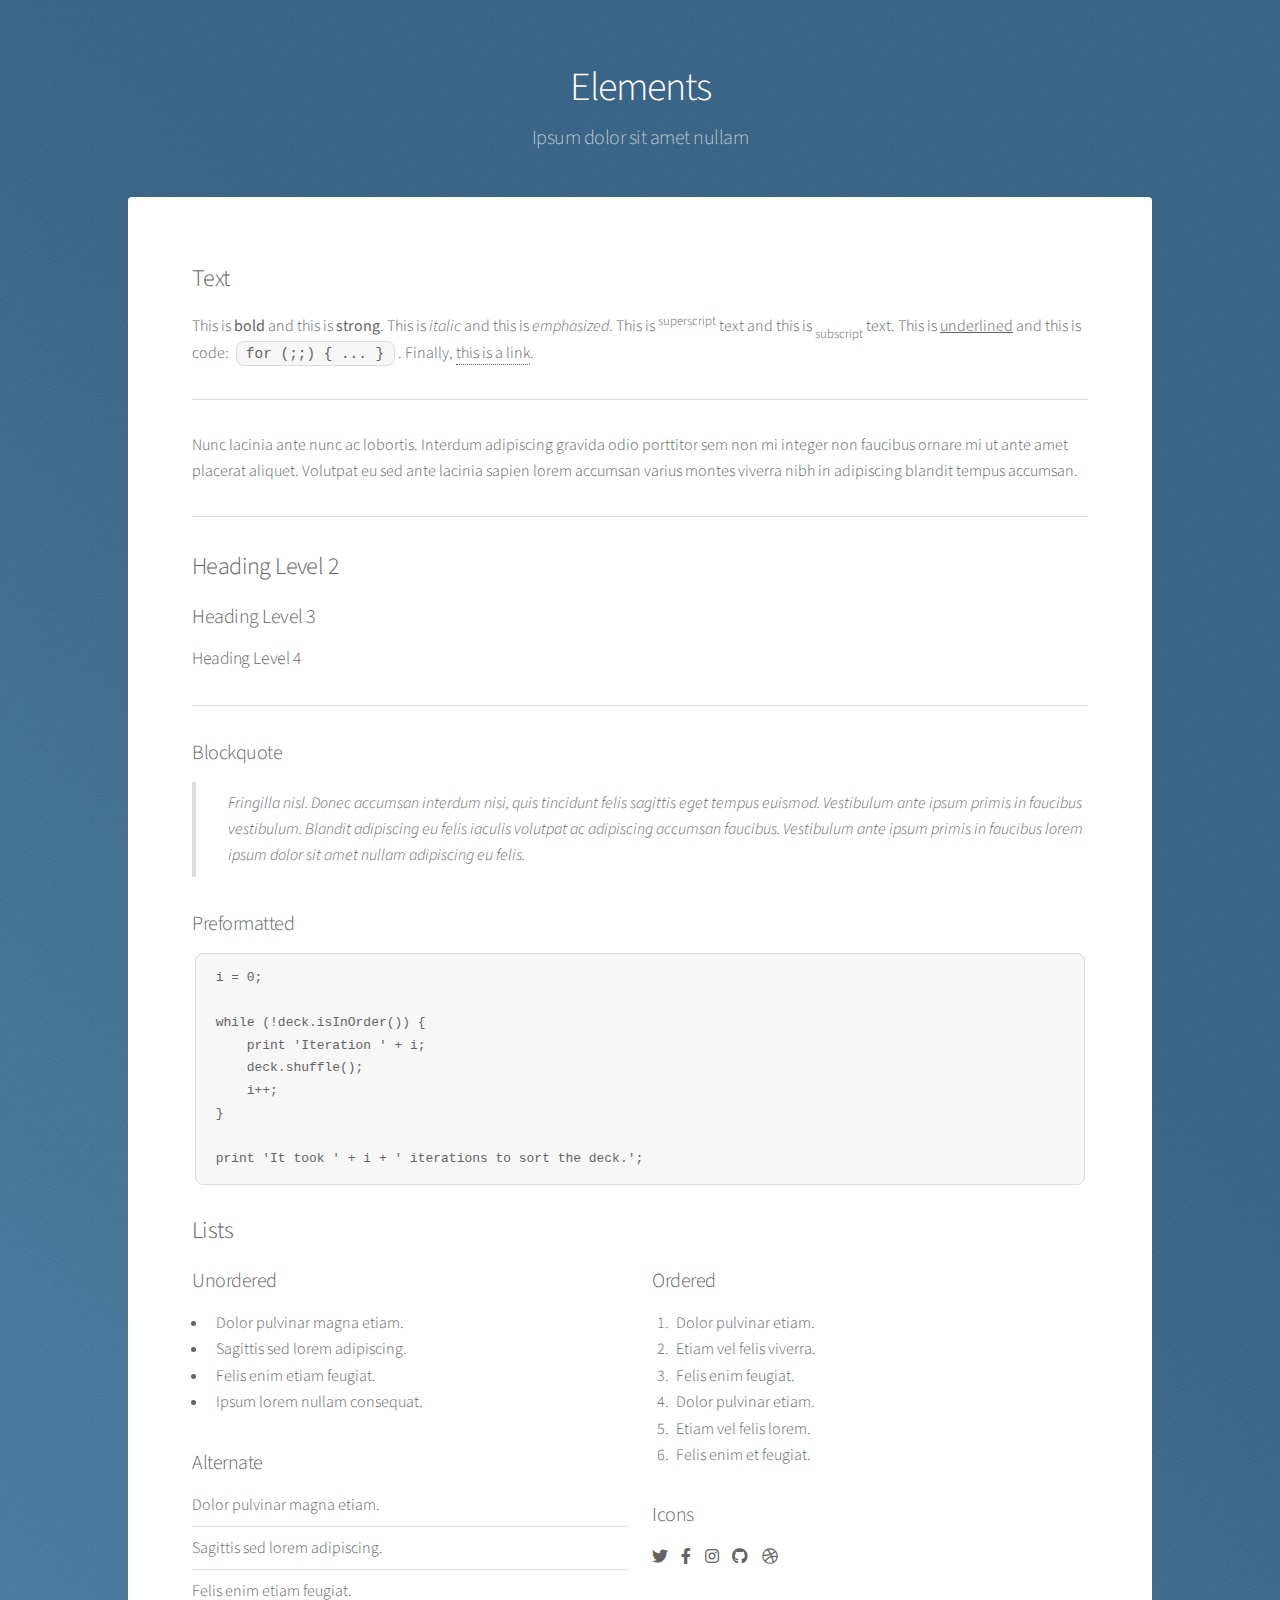
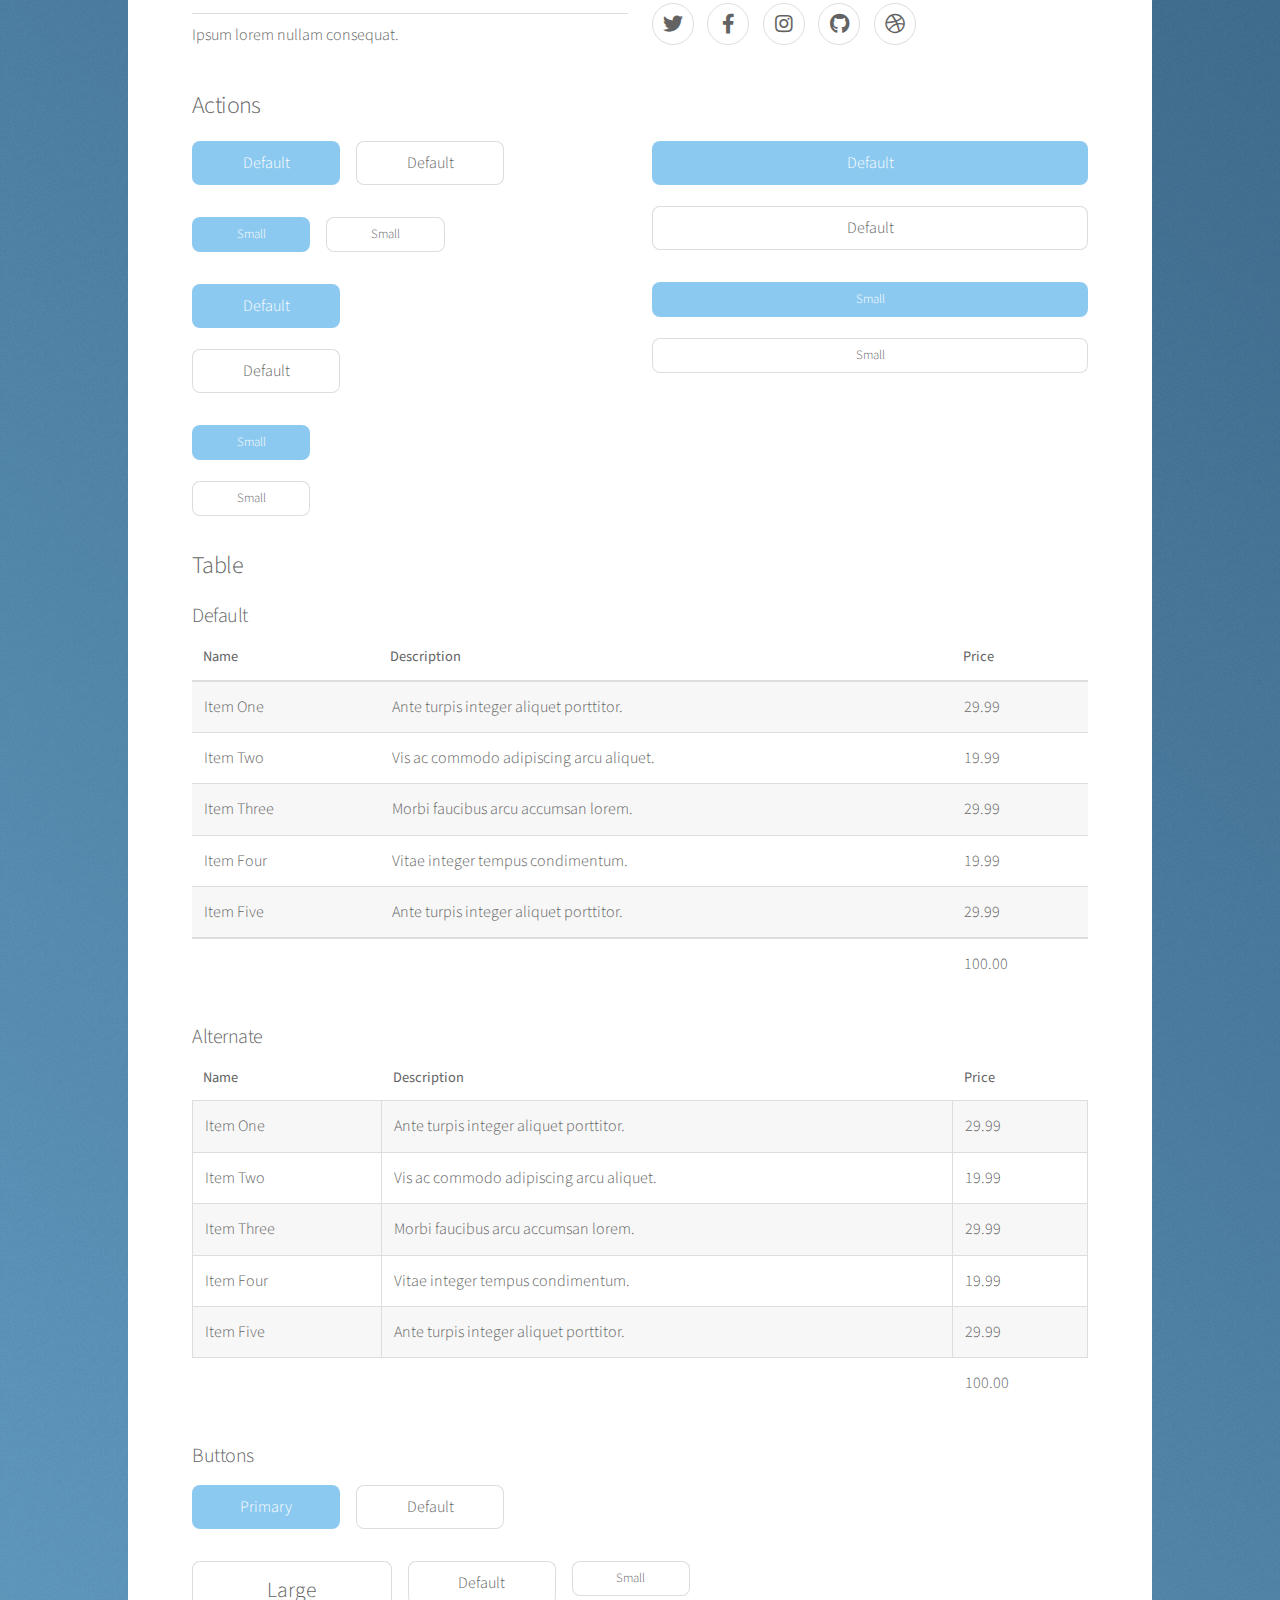
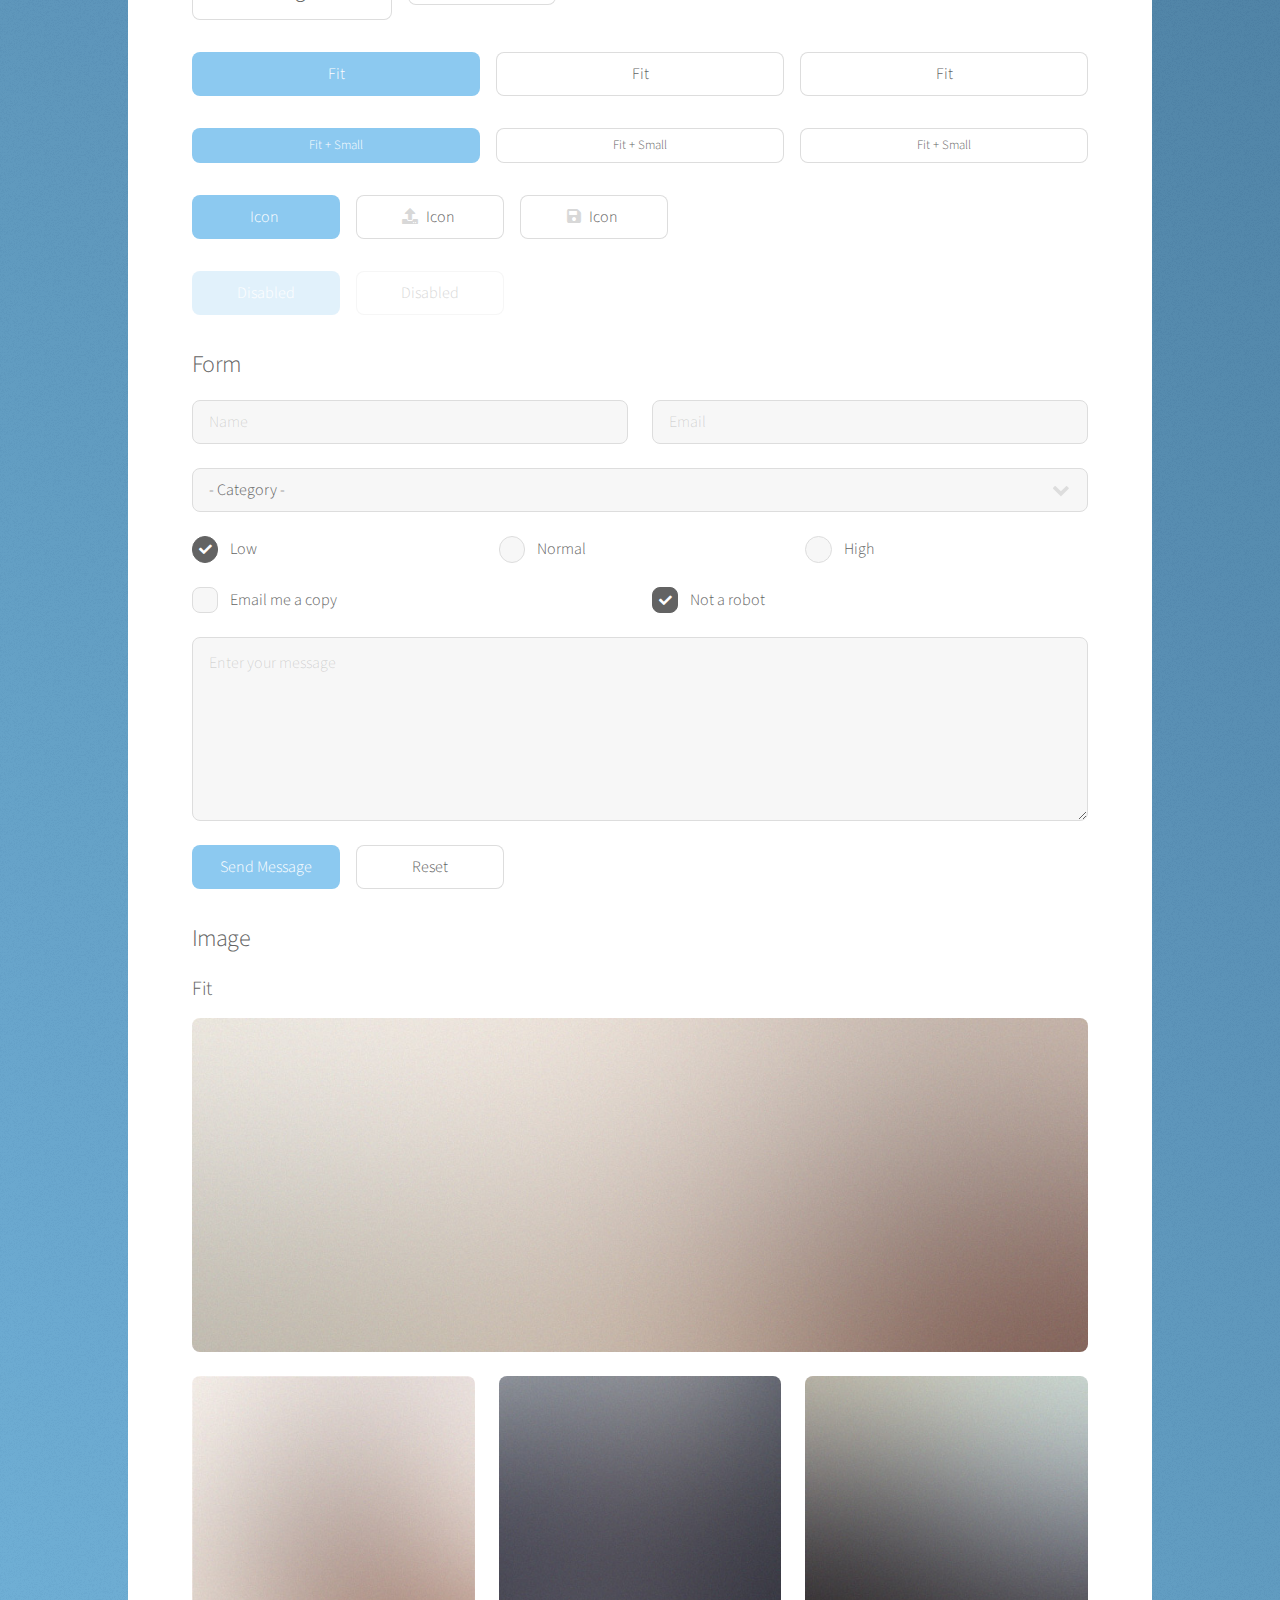
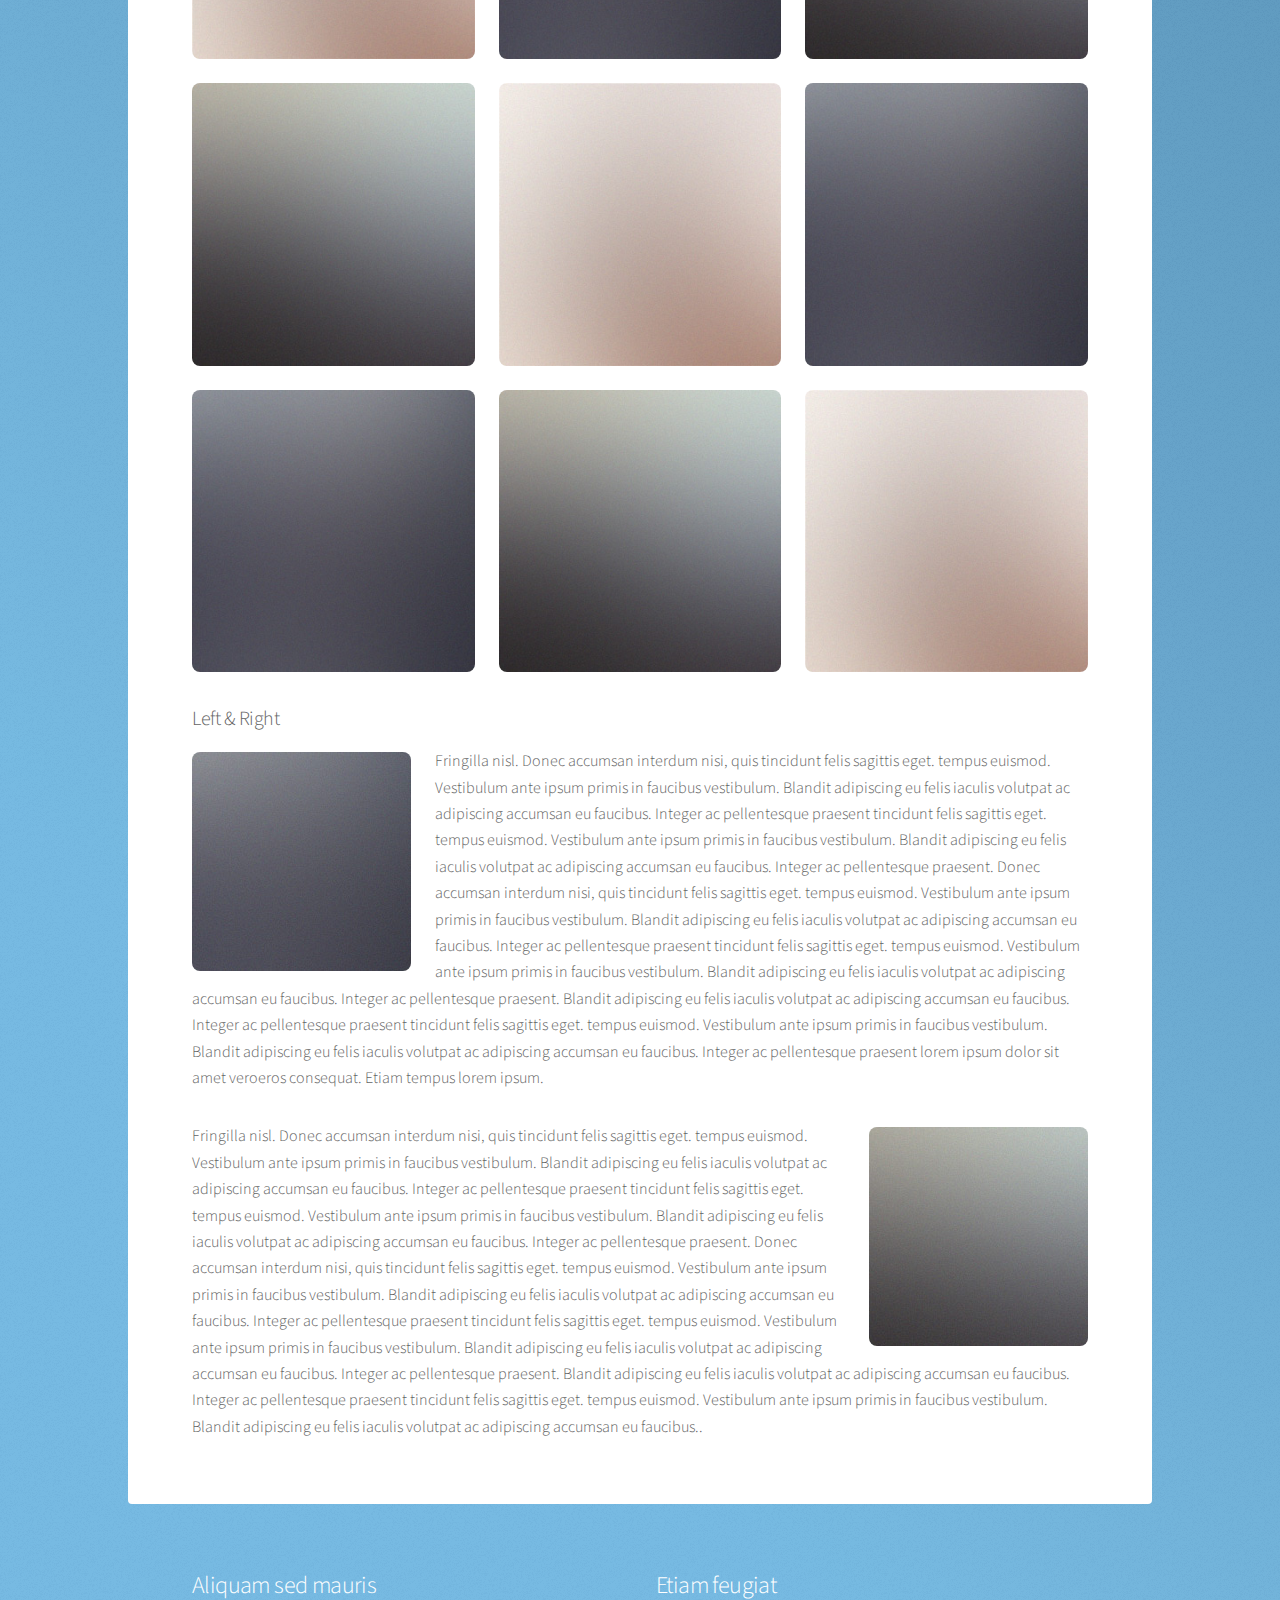
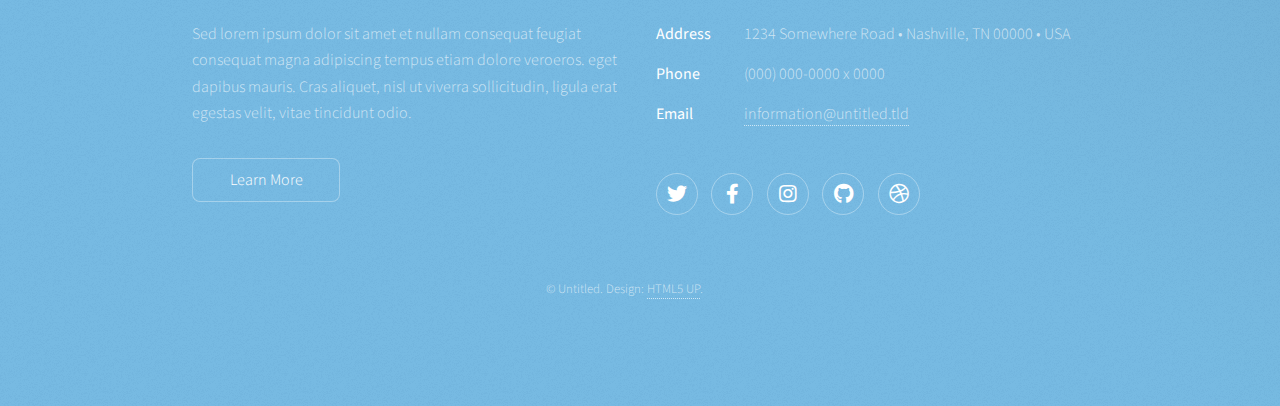
<file: elements.html>
<!DOCTYPE HTML>
<!--
	Stellar by HTML5 UP
	html5up.net | @ajlkn
	Free for personal and commercial use under the CCA 3.0 license (html5up.net/license)
-->
<html>
	<head>
		<title>Elements - Stellar by HTML5 UP</title>
		<meta charset="utf-8" />
		<meta name="viewport" content="width=device-width, initial-scale=1, user-scalable=no" />
		<link rel="stylesheet" href="assets/css/main.css" />
		<noscript><link rel="stylesheet" href="assets/css/noscript.css" /></noscript>
	</head>
	<body class="is-preload">

		<!-- Wrapper -->
			<div id="wrapper">

				<!-- Header -->
					<header id="header">
						<h1>Elements</h1>
						<p>Ipsum dolor sit amet nullam</p>
					</header>

				<!-- Main -->
					<div id="main">

						<!-- Content -->
							<section id="content" class="main">

								<!-- Text -->
									<section>
										<h2>Text</h2>
										<p>This is <b>bold</b> and this is <strong>strong</strong>. This is <i>italic</i> and this is <em>emphasized</em>.
										This is <sup>superscript</sup> text and this is <sub>subscript</sub> text.
										This is <u>underlined</u> and this is code: <code>for (;;) { ... }</code>. Finally, <a href="#">this is a link</a>.</p>
										<hr />
										<p>Nunc lacinia ante nunc ac lobortis. Interdum adipiscing gravida odio porttitor sem non mi integer non faucibus ornare mi ut ante amet placerat aliquet. Volutpat eu sed ante lacinia sapien lorem accumsan varius montes viverra nibh in adipiscing blandit tempus accumsan.</p>
										<hr />
										<h2>Heading Level 2</h2>
										<h3>Heading Level 3</h3>
										<h4>Heading Level 4</h4>
										<hr />
										<h3>Blockquote</h3>
										<blockquote>Fringilla nisl. Donec accumsan interdum nisi, quis tincidunt felis sagittis eget tempus euismod. Vestibulum ante ipsum primis in faucibus vestibulum. Blandit adipiscing eu felis iaculis volutpat ac adipiscing accumsan faucibus. Vestibulum ante ipsum primis in faucibus lorem ipsum dolor sit amet nullam adipiscing eu felis.</blockquote>
										<h3>Preformatted</h3>
										<pre><code>i = 0;

while (!deck.isInOrder()) {
    print 'Iteration ' + i;
    deck.shuffle();
    i++;
}

print 'It took ' + i + ' iterations to sort the deck.';</code></pre>
									</section>

								<!-- Lists -->
									<section>
										<h2>Lists</h2>
										<div class="row">
											<div class="col-6 col-12-medium">
												<h3>Unordered</h3>
												<ul>
													<li>Dolor pulvinar magna etiam.</li>
													<li>Sagittis sed lorem adipiscing.</li>
													<li>Felis enim etiam feugiat.</li>
													<li>Ipsum lorem nullam consequat.</li>
												</ul>
												<h3>Alternate</h3>
												<ul class="alt">
													<li>Dolor pulvinar magna etiam.</li>
													<li>Sagittis sed lorem adipiscing.</li>
													<li>Felis enim etiam feugiat.</li>
													<li>Ipsum lorem nullam consequat.</li>
												</ul>
											</div>
											<div class="col-6 col-12-medium">
												<h3>Ordered</h3>
												<ol>
													<li>Dolor pulvinar etiam.</li>
													<li>Etiam vel felis viverra.</li>
													<li>Felis enim feugiat.</li>
													<li>Dolor pulvinar etiam.</li>
													<li>Etiam vel felis lorem.</li>
													<li>Felis enim et feugiat.</li>
												</ol>
												<h3>Icons</h3>
												<ul class="icons">
													<li><a href="#" class="icon brands fa-twitter"><span class="label">Twitter</span></a></li>
													<li><a href="#" class="icon brands fa-facebook-f"><span class="label">Facebook</span></a></li>
													<li><a href="#" class="icon brands fa-instagram"><span class="label">Instagram</span></a></li>
													<li><a href="#" class="icon brands fa-github"><span class="label">GitHub</span></a></li>
													<li><a href="#" class="icon brands fa-dribbble"><span class="label">Dribbble</span></a></li>
												</ul>
												<ul class="icons">
													<li><a href="#" class="icon brands alt fa-twitter"><span class="label">Twitter</span></a></li>
													<li><a href="#" class="icon brands alt fa-facebook-f"><span class="label">Facebook</span></a></li>
													<li><a href="#" class="icon brands alt fa-instagram"><span class="label">Instagram</span></a></li>
													<li><a href="#" class="icon brands alt fa-github"><span class="label">GitHub</span></a></li>
													<li><a href="#" class="icon brands alt fa-dribbble"><span class="label">Dribbble</span></a></li>
												</ul>
											</div>
										</div>
										<h2>Actions</h2>
										<div class="row">
											<div class="col-6 col-12-medium">
												<ul class="actions">
													<li><a href="#" class="button primary">Default</a></li>
													<li><a href="#" class="button">Default</a></li>
												</ul>
												<ul class="actions small">
													<li><a href="#" class="button primary small">Small</a></li>
													<li><a href="#" class="button small">Small</a></li>
												</ul>
												<ul class="actions stacked">
													<li><a href="#" class="button primary">Default</a></li>
													<li><a href="#" class="button">Default</a></li>
												</ul>
												<ul class="actions stacked">
													<li><a href="#" class="button primary small">Small</a></li>
													<li><a href="#" class="button small">Small</a></li>
												</ul>
											</div>
											<div class="col-6 col-12-medium">
												<ul class="actions stacked">
													<li><a href="#" class="button primary fit">Default</a></li>
													<li><a href="#" class="button fit">Default</a></li>
												</ul>
												<ul class="actions stacked">
													<li><a href="#" class="button primary small fit">Small</a></li>
													<li><a href="#" class="button small fit">Small</a></li>
												</ul>
											</div>
										</div>
									</section>

								<!-- Table -->
									<section>
										<h2>Table</h2>
										<h3>Default</h3>
										<div class="table-wrapper">
											<table>
												<thead>
													<tr>
														<th>Name</th>
														<th>Description</th>
														<th>Price</th>
													</tr>
												</thead>
												<tbody>
													<tr>
														<td>Item One</td>
														<td>Ante turpis integer aliquet porttitor.</td>
														<td>29.99</td>
													</tr>
													<tr>
														<td>Item Two</td>
														<td>Vis ac commodo adipiscing arcu aliquet.</td>
														<td>19.99</td>
													</tr>
													<tr>
														<td>Item Three</td>
														<td> Morbi faucibus arcu accumsan lorem.</td>
														<td>29.99</td>
													</tr>
													<tr>
														<td>Item Four</td>
														<td>Vitae integer tempus condimentum.</td>
														<td>19.99</td>
													</tr>
													<tr>
														<td>Item Five</td>
														<td>Ante turpis integer aliquet porttitor.</td>
														<td>29.99</td>
													</tr>
												</tbody>
												<tfoot>
													<tr>
														<td colspan="2"></td>
														<td>100.00</td>
													</tr>
												</tfoot>
											</table>
										</div>

										<h3>Alternate</h3>
										<div class="table-wrapper">
											<table class="alt">
												<thead>
													<tr>
														<th>Name</th>
														<th>Description</th>
														<th>Price</th>
													</tr>
												</thead>
												<tbody>
													<tr>
														<td>Item One</td>
														<td>Ante turpis integer aliquet porttitor.</td>
														<td>29.99</td>
													</tr>
													<tr>
														<td>Item Two</td>
														<td>Vis ac commodo adipiscing arcu aliquet.</td>
														<td>19.99</td>
													</tr>
													<tr>
														<td>Item Three</td>
														<td> Morbi faucibus arcu accumsan lorem.</td>
														<td>29.99</td>
													</tr>
													<tr>
														<td>Item Four</td>
														<td>Vitae integer tempus condimentum.</td>
														<td>19.99</td>
													</tr>
													<tr>
														<td>Item Five</td>
														<td>Ante turpis integer aliquet porttitor.</td>
														<td>29.99</td>
													</tr>
												</tbody>
												<tfoot>
													<tr>
														<td colspan="2"></td>
														<td>100.00</td>
													</tr>
												</tfoot>
											</table>
										</div>
									</section>

								<!-- Buttons -->
									<section>
										<h3>Buttons</h3>
										<ul class="actions">
											<li><a href="#" class="button primary">Primary</a></li>
											<li><a href="#" class="button">Default</a></li>
										</ul>
										<ul class="actions">
											<li><a href="#" class="button large">Large</a></li>
											<li><a href="#" class="button">Default</a></li>
											<li><a href="#" class="button small">Small</a></li>
										</ul>
										<ul class="actions fit">
											<li><a href="#" class="button primary fit">Fit</a></li>
											<li><a href="#" class="button fit">Fit</a></li>
											<li><a href="#" class="button fit">Fit</a></li>
										</ul>
										<ul class="actions fit small">
											<li><a href="#" class="button primary fit small">Fit + Small</a></li>
											<li><a href="#" class="button fit small">Fit + Small</a></li>
											<li><a href="#" class="button fit small">Fit + Small</a></li>
										</ul>
										<ul class="actions">
											<li><a href="#" class="button primary icon solidfa-download">Icon</a></li>
											<li><a href="#" class="button icon solid fa-upload">Icon</a></li>
											<li><a href="#" class="button icon solid fa-save">Icon</a></li>
										</ul>
										<ul class="actions">
											<li><span class="button primary disabled">Disabled</span></li>
											<li><span class="button disabled">Disabled</span></li>
										</ul>
									</section>

								<!-- Form -->
									<section>
										<h2>Form</h2>
										<form method="post" action="#">
											<div class="row gtr-uniform">
												<div class="col-6 col-12-xsmall">
													<input type="text" name="demo-name" id="demo-name" value="" placeholder="Name" />
												</div>
												<div class="col-6 col-12-xsmall">
													<input type="email" name="demo-email" id="demo-email" value="" placeholder="Email" />
												</div>
												<div class="col-12">
													<select name="demo-category" id="demo-category">
														<option value="">- Category -</option>
														<option value="1">Manufacturing</option>
														<option value="1">Shipping</option>
														<option value="1">Administration</option>
														<option value="1">Human Resources</option>
													</select>
												</div>
												<div class="col-4 col-12-small">
													<input type="radio" id="demo-priority-low" name="demo-priority" checked>
													<label for="demo-priority-low">Low</label>
												</div>
												<div class="col-4 col-12-small">
													<input type="radio" id="demo-priority-normal" name="demo-priority">
													<label for="demo-priority-normal">Normal</label>
												</div>
												<div class="col-4 col-12-small">
													<input type="radio" id="demo-priority-high" name="demo-priority">
													<label for="demo-priority-high">High</label>
												</div>
												<div class="col-6 col-12-small">
													<input type="checkbox" id="demo-copy" name="demo-copy">
													<label for="demo-copy">Email me a copy</label>
												</div>
												<div class="col-6 col-12-small">
													<input type="checkbox" id="demo-human" name="demo-human" checked>
													<label for="demo-human">Not a robot</label>
												</div>
												<div class="col-12">
													<textarea name="demo-message" id="demo-message" placeholder="Enter your message" rows="6"></textarea>
												</div>
												<div class="col-12">
													<ul class="actions">
														<li><input type="submit" value="Send Message" class="primary" /></li>
														<li><input type="reset" value="Reset" /></li>
													</ul>
												</div>
											</div>
										</form>
									</section>

								<!-- Image -->
									<section>
										<h2>Image</h2>
										<h3>Fit</h3>
										<div class="box alt">
											<div class="row gtr-uniform">
												<div class="col-12"><span class="image fit"><img src="images/pic04.jpg" alt="" /></span></div>
												<div class="col-4"><span class="image fit"><img src="images/pic01.jpg" alt="" /></span></div>
												<div class="col-4"><span class="image fit"><img src="images/pic02.jpg" alt="" /></span></div>
												<div class="col-4"><span class="image fit"><img src="images/pic03.jpg" alt="" /></span></div>
												<div class="col-4"><span class="image fit"><img src="images/pic03.jpg" alt="" /></span></div>
												<div class="col-4"><span class="image fit"><img src="images/pic01.jpg" alt="" /></span></div>
												<div class="col-4"><span class="image fit"><img src="images/pic02.jpg" alt="" /></span></div>
												<div class="col-4"><span class="image fit"><img src="images/pic02.jpg" alt="" /></span></div>
												<div class="col-4"><span class="image fit"><img src="images/pic03.jpg" alt="" /></span></div>
												<div class="col-4"><span class="image fit"><img src="images/pic01.jpg" alt="" /></span></div>
											</div>
										</div>
										<h3>Left &amp; Right</h3>
										<p><span class="image left"><img src="images/pic05.jpg" alt="" /></span>Fringilla nisl. Donec accumsan interdum nisi, quis tincidunt felis sagittis eget. tempus euismod. Vestibulum ante ipsum primis in faucibus vestibulum. Blandit adipiscing eu felis iaculis volutpat ac adipiscing accumsan eu faucibus. Integer ac pellentesque praesent tincidunt felis sagittis eget. tempus euismod. Vestibulum ante ipsum primis in faucibus vestibulum. Blandit adipiscing eu felis iaculis volutpat ac adipiscing accumsan eu faucibus. Integer ac pellentesque praesent. Donec accumsan interdum nisi, quis tincidunt felis sagittis eget. tempus euismod. Vestibulum ante ipsum primis in faucibus vestibulum. Blandit adipiscing eu felis iaculis volutpat ac adipiscing accumsan eu faucibus. Integer ac pellentesque praesent tincidunt felis sagittis eget. tempus euismod. Vestibulum ante ipsum primis in faucibus vestibulum. Blandit adipiscing eu felis iaculis volutpat ac adipiscing accumsan eu faucibus. Integer ac pellentesque praesent. Blandit adipiscing eu felis iaculis volutpat ac adipiscing accumsan eu faucibus. Integer ac pellentesque praesent tincidunt felis sagittis eget. tempus euismod. Vestibulum ante ipsum primis in faucibus vestibulum. Blandit adipiscing eu felis iaculis volutpat ac adipiscing accumsan eu faucibus. Integer ac pellentesque praesent lorem ipsum dolor sit amet veroeros consequat. Etiam tempus lorem ipsum.</p>
										<p><span class="image right"><img src="images/pic06.jpg" alt="" /></span>Fringilla nisl. Donec accumsan interdum nisi, quis tincidunt felis sagittis eget. tempus euismod. Vestibulum ante ipsum primis in faucibus vestibulum. Blandit adipiscing eu felis iaculis volutpat ac adipiscing accumsan eu faucibus. Integer ac pellentesque praesent tincidunt felis sagittis eget. tempus euismod. Vestibulum ante ipsum primis in faucibus vestibulum. Blandit adipiscing eu felis iaculis volutpat ac adipiscing accumsan eu faucibus. Integer ac pellentesque praesent. Donec accumsan interdum nisi, quis tincidunt felis sagittis eget. tempus euismod. Vestibulum ante ipsum primis in faucibus vestibulum. Blandit adipiscing eu felis iaculis volutpat ac adipiscing accumsan eu faucibus. Integer ac pellentesque praesent tincidunt felis sagittis eget. tempus euismod. Vestibulum ante ipsum primis in faucibus vestibulum. Blandit adipiscing eu felis iaculis volutpat ac adipiscing accumsan eu faucibus. Integer ac pellentesque praesent. Blandit adipiscing eu felis iaculis volutpat ac adipiscing accumsan eu faucibus. Integer ac pellentesque praesent tincidunt felis sagittis eget. tempus euismod. Vestibulum ante ipsum primis in faucibus vestibulum. Blandit adipiscing eu felis iaculis volutpat ac adipiscing accumsan eu faucibus..</p>
									</section>

							</section>

					</div>

				<!-- Footer -->
					<footer id="footer">
						<section>
							<h2>Aliquam sed mauris</h2>
							<p>Sed lorem ipsum dolor sit amet et nullam consequat feugiat consequat magna adipiscing tempus etiam dolore veroeros. eget dapibus mauris. Cras aliquet, nisl ut viverra sollicitudin, ligula erat egestas velit, vitae tincidunt odio.</p>
							<ul class="actions">
								<li><a href="#" class="button">Learn More</a></li>
							</ul>
						</section>
						<section>
							<h2>Etiam feugiat</h2>
							<dl class="alt">
								<dt>Address</dt>
								<dd>1234 Somewhere Road &bull; Nashville, TN 00000 &bull; USA</dd>
								<dt>Phone</dt>
								<dd>(000) 000-0000 x 0000</dd>
								<dt>Email</dt>
								<dd><a href="#">information@untitled.tld</a></dd>
							</dl>
							<ul class="icons">
								<li><a href="#" class="icon brands fa-twitter alt"><span class="label">Twitter</span></a></li>
								<li><a href="#" class="icon brands fa-facebook-f alt"><span class="label">Facebook</span></a></li>
								<li><a href="#" class="icon brands fa-instagram alt"><span class="label">Instagram</span></a></li>
								<li><a href="#" class="icon brands fa-github alt"><span class="label">GitHub</span></a></li>
								<li><a href="#" class="icon brands fa-dribbble alt"><span class="label">Dribbble</span></a></li>
							</ul>
						</section>
						<p class="copyright">&copy; Untitled. Design: <a href="https://html5up.net">HTML5 UP</a>.</p>
					</footer>

			</div>

		<!-- Scripts -->
			<script src="assets/js/jquery.min.js"></script>
			<script src="assets/js/jquery.scrollex.min.js"></script>
			<script src="assets/js/jquery.scrolly.min.js"></script>
			<script src="assets/js/browser.min.js"></script>
			<script src="assets/js/breakpoints.min.js"></script>
			<script src="assets/js/util.js"></script>
			<script src="assets/js/main.js"></script>

	</body>
</html>
</file>
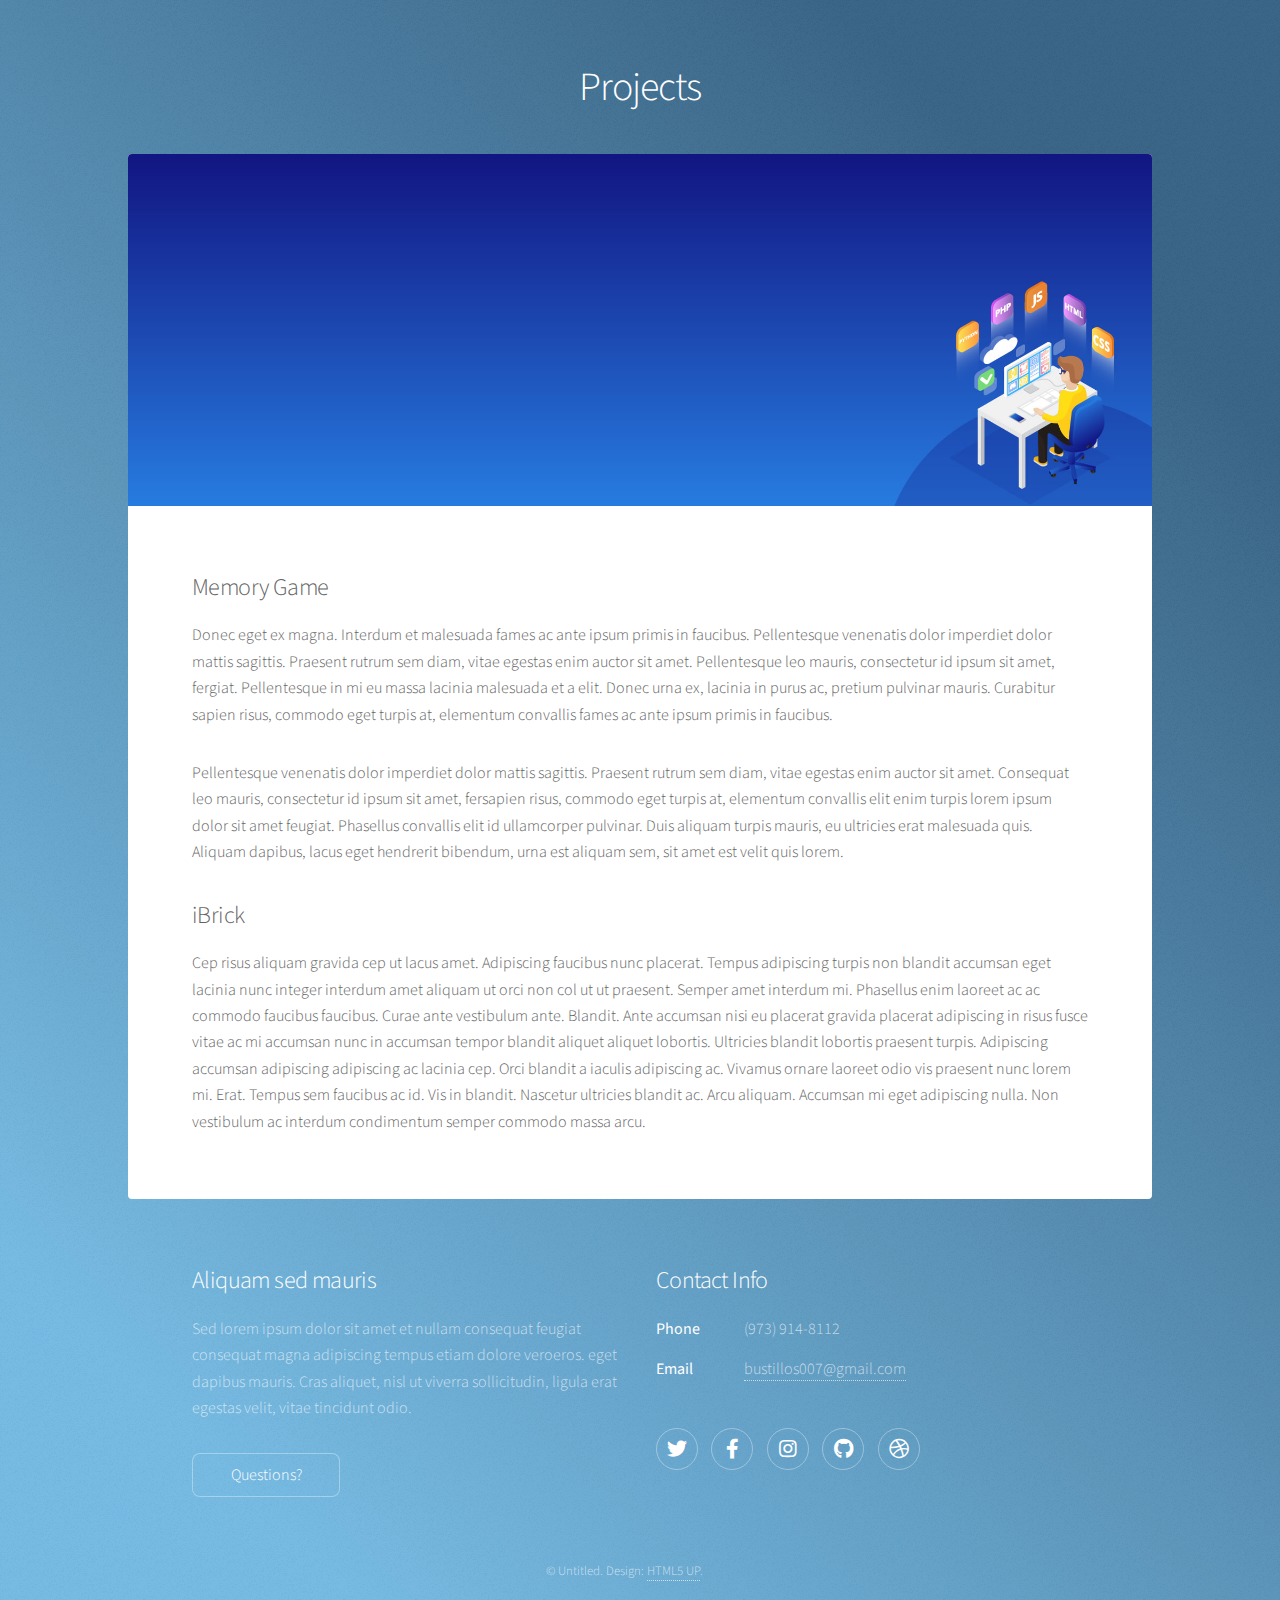
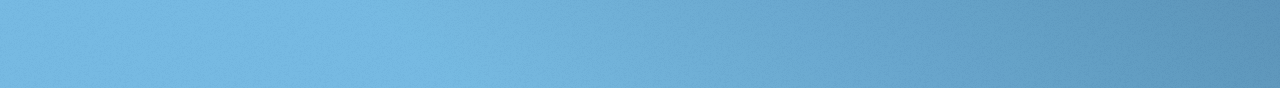
<file: generic.html>
<!DOCTYPE HTML>
<!--
	Stellar by HTML5 UP
	html5up.net | @ajlkn
	Free for personal and commercial use under the CCA 3.0 license (html5up.net/license)
-->
<html>
	<head>
		<title>Generic - Stellar by HTML5 UP</title>
		<meta charset="utf-8" />
		<meta name="viewport" content="width=device-width, initial-scale=1, user-scalable=no" />
		<link rel="stylesheet" href="assets/css/main.css" />
		<noscript><link rel="stylesheet" href="assets/css/noscript.css" /></noscript>
	</head>
	<body class="is-preload">

		<!-- Wrapper -->
			<div id="wrapper">

				<!-- Header -->
					<header id="header">
						<h1>Projects</h1>
						<p></p>
					</header>

				<!-- Main -->
					<div id="main">

						<!-- Content -->
							<section id="content" class="main">
								<span class="image main"><img src="images/banner01.jpeg" alt="" /></span>
								<h2>Memory Game</h2>
								<p>Donec eget ex magna. Interdum et malesuada fames ac ante ipsum primis in faucibus. Pellentesque venenatis dolor imperdiet dolor mattis sagittis. Praesent rutrum sem diam, vitae egestas enim auctor sit amet. Pellentesque leo mauris, consectetur id ipsum sit amet, fergiat. Pellentesque in mi eu massa lacinia malesuada et a elit. Donec urna ex, lacinia in purus ac, pretium pulvinar mauris. Curabitur sapien risus, commodo eget turpis at, elementum convallis fames ac ante ipsum primis in faucibus.</p>
								<p>Pellentesque venenatis dolor imperdiet dolor mattis sagittis. Praesent rutrum sem diam, vitae egestas enim auctor sit amet. Consequat leo mauris, consectetur id ipsum sit amet, fersapien risus, commodo eget turpis at, elementum convallis elit enim turpis lorem ipsum dolor sit amet feugiat. Phasellus convallis elit id ullamcorper pulvinar. Duis aliquam turpis mauris, eu ultricies erat malesuada quis. Aliquam dapibus, lacus eget hendrerit bibendum, urna est aliquam sem, sit amet est velit quis lorem.</p>
								<h2>iBrick</h2>
								<p>Cep risus aliquam gravida cep ut lacus amet. Adipiscing faucibus nunc placerat. Tempus adipiscing turpis non blandit accumsan eget lacinia nunc integer interdum amet aliquam ut orci non col ut ut praesent. Semper amet interdum mi. Phasellus enim laoreet ac ac commodo faucibus faucibus. Curae ante vestibulum ante. Blandit. Ante accumsan nisi eu placerat gravida placerat adipiscing in risus fusce vitae ac mi accumsan nunc in accumsan tempor blandit aliquet aliquet lobortis. Ultricies blandit lobortis praesent turpis. Adipiscing accumsan adipiscing adipiscing ac lacinia cep. Orci blandit a iaculis adipiscing ac. Vivamus ornare laoreet odio vis praesent nunc lorem mi. Erat. Tempus sem faucibus ac id. Vis in blandit. Nascetur ultricies blandit ac. Arcu aliquam. Accumsan mi eget adipiscing nulla. Non vestibulum ac interdum condimentum semper commodo massa arcu.</p>
							</section>

					</div>

				<!-- Footer -->
					<footer id="footer">
						<section>
							<h2>Aliquam sed mauris</h2>
							<p>Sed lorem ipsum dolor sit amet et nullam consequat feugiat consequat magna adipiscing tempus etiam dolore veroeros. eget dapibus mauris. Cras aliquet, nisl ut viverra sollicitudin, ligula erat egestas velit, vitae tincidunt odio.</p>
							<ul class="actions">
								<li><a href="mailto:bustillos007@gmail.com" subject="" class="button">Questions?</a></li>
							</ul>
						</section>
						<section>
							<h2>Contact Info</h2>
							<dl class="alt">
								<dt>Phone</dt>
								<dd>(973) 914-8112</dd>
								<dt>Email</dt>
								<dd><a href="mailto:bustillos007@gmail.com">bustillos007@gmail.com</a></dd>
							</dl>
							<ul class="icons">
								<li><a href="#" class="icon brands fa-twitter alt"><span class="label">Twitter</span></a></li>
								<li><a href="#" class="icon brands fa-facebook-f alt"><span class="label">Facebook</span></a></li>
								<li><a href="#" class="icon brands fa-instagram alt"><span class="label">Instagram</span></a></li>
								<li><a href="#" class="icon brands fa-github alt"><span class="label">GitHub</span></a></li>
								<li><a href="#" class="icon brands fa-dribbble alt"><span class="label">Dribbble</span></a></li>
							</ul>
						</section>
						<p class="copyright">&copy; Untitled. Design: <a href="https://html5up.net">HTML5 UP</a>.</p>
					</footer>

			</div>
		
			

		<!-- Scripts -->
			<script src="assets/js/jquery.min.js"></script>
			<script src="assets/js/jquery.scrollex.min.js"></script>
			<script src="assets/js/jquery.scrolly.min.js"></script>
			<script src="assets/js/browser.min.js"></script>
			<script src="assets/js/breakpoints.min.js"></script>
			<script src="assets/js/util.js"></script>
			<script src="assets/js/main.js"></script>

	</body>
</html>
</file>
<file: assets/css/noscript.css>
/*
	Stellar by HTML5 UP
	html5up.net | @ajlkn
	Free for personal and commercial use under the CCA 3.0 license (html5up.net/license)
*/

/* Header */

	body.is-preload #header.alt > * {
		opacity: 1;
	}

	body.is-preload #header.alt .logo {
		-moz-transform: none;
		-webkit-transform: none;
		-ms-transform: none;
		transform: none;
	}
</file>
<file: assets/css/main.css>
@import url(fontawesome-all.min.css);
@import 'https://fonts.googleapis.com/css?family=Source+Sans+Pro:300,400';

/*
	Stellar by HTML5 UP
	html5up.net | @ajlkn
	Free for personal and commercial use under the CCA 3.0 license (html5up.net/license)
*/

html, body, div, span, applet, object,
iframe, h1, h2, h3, h4, h5, h6, p, blockquote,
pre, a, abbr, acronym, address, big, cite,
code, del, dfn, em, img, ins, kbd, q, s, samp,
small, strike, strong, sub, sup, tt, var, b,
u, i, center, dl, dt, dd, ol, ul, li, fieldset,
form, label, legend, table, caption, tbody,
tfoot, thead, tr, th, td, article, aside,
canvas, details, embed, figure, figcaption,
footer, header, hgroup, menu, nav, output, ruby,
section, summary, time, mark, audio, video {
	margin: 0;
	padding: 0;
	border: 0;
	font-size: 100%;
	font: inherit;
	vertical-align: baseline;}

article, aside, details, figcaption, figure,
footer, header, hgroup, menu, nav, section {
	display: block;}

body {
	line-height: 1;
}

ol, ul {
	list-style: none;
}

blockquote, q {
	quotes: none;
}

	blockquote:before, blockquote:after, q:before, q:after {
		content: '';
		content: none;
	}

table {
	border-collapse: collapse;
	border-spacing: 0;
}

body {
	-webkit-text-size-adjust: none;
}

mark {
	background-color: transparent;
	color: inherit;
}

input::-moz-focus-inner {
	border: 0;
	padding: 0;
}

input, select, textarea {
	-moz-appearance: none;
	-webkit-appearance: none;
	-ms-appearance: none;
	appearance: none;
}

/* Basic */

	@-ms-viewport {
		width: device-width;
	}

	body {
		-ms-overflow-style: scrollbar;
	}

	@media screen and (max-width: 480px) {

		html, body {
			min-width: 320px;
		}

	}

	html {
		box-sizing: border-box;
	}

	*, *:before, *:after {
		box-sizing: inherit;
	}

	body {
		background-color: #935d8c;
		background-image: url("images/overlay.png"), -moz-linear-gradient(45deg, #4554a2 15%, #363f90 85%);
		background-image: url("images/overlay.png"), -webkit-linear-gradient(45deg, #e37682 15%, #5f4d93 85%);
		background-image: url("images/overlay.png"), -ms-linear-gradient(45deg, #e37682 15%, #5f4d93 85%);
		background-image: url("images/overlay.png"), linear-gradient(45deg, #76bbe3 15%, #386384 85%);
	}

		body.is-preload *, body.is-preload *:before, body.is-preload *:after {
			-moz-animation: none !important;
			-webkit-animation: none !important;
			-ms-animation: none !important;
			animation: none !important;
			-moz-transition: none !important;
			-webkit-transition: none !important;
			-ms-transition: none !important;
			transition: none !important;
		}

/* Type */

	body {
		background-color: #5370c9;
		color: rgba(255, 255, 255, 0.65);
	}

	body, input, select, textarea {
		font-family: "Source Sans Pro", Helvetica, sans-serif;
		font-size: 17pt;
		font-weight: 300;
		line-height: 1.65;
	}

		@media screen and (max-width: 1680px) {

			body, input, select, textarea {
				font-size: 14pt;
			}

		}

		@media screen and (max-width: 1280px) {

			body, input, select, textarea {
				font-size: 12pt;
			}

		}

		@media screen and (max-width: 360px) {

			body, input, select, textarea {
				font-size: 11pt;
			}

		}

	a {
		-moz-transition: color 0.2s ease, border-bottom 0.2s ease;
		-webkit-transition: color 0.2s ease, border-bottom 0.2s ease;
		-ms-transition: color 0.2s ease, border-bottom 0.2s ease;
		transition: color 0.2s ease, border-bottom 0.2s ease;
		text-decoration: none;
		border-bottom: dotted 1px;
		color: inherit;
	}

		a:hover {
			border-bottom-color: transparent;
		}

	strong, b {
		font-weight: 400;
	}

	em, i {
		font-style: italic;
	}

	p {
		margin: 0 0 2em 0;
	}

		p.content {
			-moz-columns: 20em 2;
			-webkit-columns: 20em 2;
			-ms-columns: 20em 2;
			columns: 20em 2;
			-moz-column-gap: 2em;
			-webkit-column-gap: 2em;
			-ms-column-gap: 2em;
			column-gap: 2em;
			text-align: justify;
		}

	h1, h2, h3, h4, h5, h6 {
		font-weight: 300;
		line-height: 1.5;
		margin: 0 0 0.7em 0;
		letter-spacing: -0.025em;
	}

		h1 a, h2 a, h3 a, h4 a, h5 a, h6 a {
			color: inherit;
			text-decoration: none;
		}

	h1 {
		font-size: 2.5em;
		line-height: 1.2;
	}

	h2 {
		font-size: 1.5em;
	}

	h3 {
		font-size: 1.25em;
	}

	h4 {
		font-size: 1.1em;
	}

	h5 {
		font-size: 0.9em;
	}

	h6 {
		font-size: 0.7em;
	}

	@media screen and (max-width: 736px) {

		h1 {
			font-size: 2em;
		}

	}

	sub {
		font-size: 0.8em;
		position: relative;
		top: 0.5em;
	}

	sup {
		font-size: 0.8em;
		position: relative;
		top: -0.5em;
	}

	blockquote {
		border-left: solid 4px;
		font-style: italic;
		margin: 0 0 2em 0;
		padding: 0.5em 0 0.5em 2em;
	}

	code {
		border-radius: 8px;
		border: solid 1px;
		font-family: "Courier New", monospace;
		font-size: 0.9em;
		margin: 0 0.25em;
		padding: 0.25em 0.65em;
	}

	pre {
		-webkit-overflow-scrolling: touch;
		font-family: "Courier New", monospace;
		font-size: 0.9em;
		margin: 0 0 2em 0;
	}

		pre code {
			display: block;
			line-height: 1.75;
			padding: 1em 1.5em;
			overflow-x: auto;
		}

	hr {
		border: 0;
		border-bottom: solid 1px;
		margin: 2em 0;
	}

		hr.major {
			margin: 3em 0;
		}

	.align-left {
		text-align: left;
	}

	.align-center {
		text-align: center;
	}

	.align-right {
		text-align: right;
	}

	input, select, textarea {
		color: #ffffff;
	}

	a:hover {
		color: #ffffff;
	}

	strong, b {
		color: #ffffff;
	}

	h1, h2, h3, h4, h5, h6 {
		color: #ffffff;
	}

	blockquote {
		border-left-color: rgba(255, 255, 255, 0.35);
	}

	code {
		background: rgba(255, 255, 255, 0.075);
		border-color: rgba(255, 255, 255, 0.35);
	}

	hr {
		border-bottom-color: rgba(255, 255, 255, 0.35);
	}

/* Row */

	.row {
		display: flex;
		flex-wrap: wrap;
		box-sizing: border-box;
		align-items: stretch;
	}

		.row > * {
			box-sizing: border-box;
		}

		.row.gtr-uniform > * > :last-child {
			margin-bottom: 0;
		}

		.row.aln-left {
			justify-content: flex-start;
		}

		.row.aln-center {
			justify-content: center;
		}

		.row.aln-right {
			justify-content: flex-end;
		}

		.row.aln-top {
			align-items: flex-start;
		}

		.row.aln-middle {
			align-items: center;
		}

		.row.aln-bottom {
			align-items: flex-end;
		}

		.row > .imp {
			order: -1;
		}

		.row > .col-1 {
			width: 8.33333%;
		}

		.row > .off-1 {
			margin-left: 8.33333%;
		}

		.row > .col-2 {
			width: 16.66667%;
		}

		.row > .off-2 {
			margin-left: 16.66667%;
		}

		.row > .col-3 {
			width: 25%;
		}

		.row > .off-3 {
			margin-left: 25%;
		}

		.row > .col-4 {
			width: 33.33333%;
		}

		.row > .off-4 {
			margin-left: 33.33333%;
		}

		.row > .col-5 {
			width: 41.66667%;
		}

		.row > .off-5 {
			margin-left: 41.66667%;
		}

		.row > .col-6 {
			width: 50%;
		}

		.row > .off-6 {
			margin-left: 50%;
		}

		.row > .col-7 {
			width: 58.33333%;
		}

		.row > .off-7 {
			margin-left: 58.33333%;
		}

		.row > .col-8 {
			width: 66.66667%;
		}

		.row > .off-8 {
			margin-left: 66.66667%;
		}

		.row > .col-9 {
			width: 75%;
		}

		.row > .off-9 {
			margin-left: 75%;
		}

		.row > .col-10 {
			width: 83.33333%;
		}

		.row > .off-10 {
			margin-left: 83.33333%;
		}

		.row > .col-11 {
			width: 91.66667%;
		}

		.row > .off-11 {
			margin-left: 91.66667%;
		}

		.row > .col-12 {
			width: 100%;
		}

		.row > .off-12 {
			margin-left: 100%;
		}

		.row.gtr-0 {
			margin-top: 0;
			margin-left: 0em;
		}

			.row.gtr-0 > * {
				padding: 0 0 0 0em;
			}

			.row.gtr-0.gtr-uniform {
				margin-top: 0em;
			}

				.row.gtr-0.gtr-uniform > * {
					padding-top: 0em;
				}

		.row.gtr-25 {
			margin-top: 0;
			margin-left: -0.375em;
		}

			.row.gtr-25 > * {
				padding: 0 0 0 0.375em;
			}

			.row.gtr-25.gtr-uniform {
				margin-top: -0.375em;
			}

				.row.gtr-25.gtr-uniform > * {
					padding-top: 0.375em;
				}

		.row.gtr-50 {
			margin-top: 0;
			margin-left: -0.75em;
		}

			.row.gtr-50 > * {
				padding: 0 0 0 0.75em;
			}

			.row.gtr-50.gtr-uniform {
				margin-top: -0.75em;
			}

				.row.gtr-50.gtr-uniform > * {
					padding-top: 0.75em;
				}

		.row {
			margin-top: 0;
			margin-left: -1.5em;
		}

			.row > * {
				padding: 0 0 0 1.5em;
			}

			.row.gtr-uniform {
				margin-top: -1.5em;
			}

				.row.gtr-uniform > * {
					padding-top: 1.5em;
				}

		.row.gtr-150 {
			margin-top: 0;
			margin-left: -2.25em;
		}

			.row.gtr-150 > * {
				padding: 0 0 0 2.25em;
			}

			.row.gtr-150.gtr-uniform {
				margin-top: -2.25em;
			}

				.row.gtr-150.gtr-uniform > * {
					padding-top: 2.25em;
				}

		.row.gtr-200 {
			margin-top: 0;
			margin-left: -3em;
		}

			.row.gtr-200 > * {
				padding: 0 0 0 3em;
			}

			.row.gtr-200.gtr-uniform {
				margin-top: -3em;
			}

				.row.gtr-200.gtr-uniform > * {
					padding-top: 3em;
				}

		@media screen and (max-width: 1680px) {

			.row {
				display: flex;
				flex-wrap: wrap;
				box-sizing: border-box;
				align-items: stretch;
			}

				.row > * {
					box-sizing: border-box;
				}

				.row.gtr-uniform > * > :last-child {
					margin-bottom: 0;
				}

				.row.aln-left {
					justify-content: flex-start;
				}

				.row.aln-center {
					justify-content: center;
				}

				.row.aln-right {
					justify-content: flex-end;
				}

				.row.aln-top {
					align-items: flex-start;
				}

				.row.aln-middle {
					align-items: center;
				}

				.row.aln-bottom {
					align-items: flex-end;
				}

				.row > .imp-xlarge {
					order: -1;
				}

				.row > .col-1-xlarge {
					width: 8.33333%;
				}

				.row > .off-1-xlarge {
					margin-left: 8.33333%;
				}

				.row > .col-2-xlarge {
					width: 16.66667%;
				}

				.row > .off-2-xlarge {
					margin-left: 16.66667%;
				}

				.row > .col-3-xlarge {
					width: 25%;
				}

				.row > .off-3-xlarge {
					margin-left: 25%;
				}

				.row > .col-4-xlarge {
					width: 33.33333%;
				}

				.row > .off-4-xlarge {
					margin-left: 33.33333%;
				}

				.row > .col-5-xlarge {
					width: 41.66667%;
				}

				.row > .off-5-xlarge {
					margin-left: 41.66667%;
				}

				.row > .col-6-xlarge {
					width: 50%;
				}

				.row > .off-6-xlarge {
					margin-left: 50%;
				}

				.row > .col-7-xlarge {
					width: 58.33333%;
				}

				.row > .off-7-xlarge {
					margin-left: 58.33333%;
				}

				.row > .col-8-xlarge {
					width: 66.66667%;
				}

				.row > .off-8-xlarge {
					margin-left: 66.66667%;
				}

				.row > .col-9-xlarge {
					width: 75%;
				}

				.row > .off-9-xlarge {
					margin-left: 75%;
				}

				.row > .col-10-xlarge {
					width: 83.33333%;
				}

				.row > .off-10-xlarge {
					margin-left: 83.33333%;
				}

				.row > .col-11-xlarge {
					width: 91.66667%;
				}

				.row > .off-11-xlarge {
					margin-left: 91.66667%;
				}

				.row > .col-12-xlarge {
					width: 100%;
				}

				.row > .off-12-xlarge {
					margin-left: 100%;
				}

				.row.gtr-0 {
					margin-top: 0;
					margin-left: 0em;
				}

					.row.gtr-0 > * {
						padding: 0 0 0 0em;
					}

					.row.gtr-0.gtr-uniform {
						margin-top: 0em;
					}

						.row.gtr-0.gtr-uniform > * {
							padding-top: 0em;
						}

				.row.gtr-25 {
					margin-top: 0;
					margin-left: -0.375em;
				}

					.row.gtr-25 > * {
						padding: 0 0 0 0.375em;
					}

					.row.gtr-25.gtr-uniform {
						margin-top: -0.375em;
					}

						.row.gtr-25.gtr-uniform > * {
							padding-top: 0.375em;
						}

				.row.gtr-50 {
					margin-top: 0;
					margin-left: -0.75em;
				}

					.row.gtr-50 > * {
						padding: 0 0 0 0.75em;
					}

					.row.gtr-50.gtr-uniform {
						margin-top: -0.75em;
					}

						.row.gtr-50.gtr-uniform > * {
							padding-top: 0.75em;
						}

				.row {
					margin-top: 0;
					margin-left: -1.5em;
				}

					.row > * {
						padding: 0 0 0 1.5em;
					}

					.row.gtr-uniform {
						margin-top: -1.5em;
					}

						.row.gtr-uniform > * {
							padding-top: 1.5em;
						}

				.row.gtr-150 {
					margin-top: 0;
					margin-left: -2.25em;
				}

					.row.gtr-150 > * {
						padding: 0 0 0 2.25em;
					}

					.row.gtr-150.gtr-uniform {
						margin-top: -2.25em;
					}

						.row.gtr-150.gtr-uniform > * {
							padding-top: 2.25em;
						}

				.row.gtr-200 {
					margin-top: 0;
					margin-left: -3em;
				}

					.row.gtr-200 > * {
						padding: 0 0 0 3em;
					}

					.row.gtr-200.gtr-uniform {
						margin-top: -3em;
					}

						.row.gtr-200.gtr-uniform > * {
							padding-top: 3em;
						}

		}

		@media screen and (max-width: 1280px) {

			.row {
				display: flex;
				flex-wrap: wrap;
				box-sizing: border-box;
				align-items: stretch;
			}

				.row > * {
					box-sizing: border-box;
				}

				.row.gtr-uniform > * > :last-child {
					margin-bottom: 0;
				}

				.row.aln-left {
					justify-content: flex-start;
				}

				.row.aln-center {
					justify-content: center;
				}

				.row.aln-right {
					justify-content: flex-end;
				}

				.row.aln-top {
					align-items: flex-start;
				}

				.row.aln-middle {
					align-items: center;
				}

				.row.aln-bottom {
					align-items: flex-end;
				}

				.row > .imp-large {
					order: -1;
				}

				.row > .col-1-large {
					width: 8.33333%;
				}

				.row > .off-1-large {
					margin-left: 8.33333%;
				}

				.row > .col-2-large {
					width: 16.66667%;
				}

				.row > .off-2-large {
					margin-left: 16.66667%;
				}

				.row > .col-3-large {
					width: 25%;
				}

				.row > .off-3-large {
					margin-left: 25%;
				}

				.row > .col-4-large {
					width: 33.33333%;
				}

				.row > .off-4-large {
					margin-left: 33.33333%;
				}

				.row > .col-5-large {
					width: 41.66667%;
				}

				.row > .off-5-large {
					margin-left: 41.66667%;
				}

				.row > .col-6-large {
					width: 50%;
				}

				.row > .off-6-large {
					margin-left: 50%;
				}

				.row > .col-7-large {
					width: 58.33333%;
				}

				.row > .off-7-large {
					margin-left: 58.33333%;
				}

				.row > .col-8-large {
					width: 66.66667%;
				}

				.row > .off-8-large {
					margin-left: 66.66667%;
				}

				.row > .col-9-large {
					width: 75%;
				}

				.row > .off-9-large {
					margin-left: 75%;
				}

				.row > .col-10-large {
					width: 83.33333%;
				}

				.row > .off-10-large {
					margin-left: 83.33333%;
				}

				.row > .col-11-large {
					width: 91.66667%;
				}

				.row > .off-11-large {
					margin-left: 91.66667%;
				}

				.row > .col-12-large {
					width: 100%;
				}

				.row > .off-12-large {
					margin-left: 100%;
				}

				.row.gtr-0 {
					margin-top: 0;
					margin-left: 0em;
				}

					.row.gtr-0 > * {
						padding: 0 0 0 0em;
					}

					.row.gtr-0.gtr-uniform {
						margin-top: 0em;
					}

						.row.gtr-0.gtr-uniform > * {
							padding-top: 0em;
						}

				.row.gtr-25 {
					margin-top: 0;
					margin-left: -0.375em;
				}

					.row.gtr-25 > * {
						padding: 0 0 0 0.375em;
					}

					.row.gtr-25.gtr-uniform {
						margin-top: -0.375em;
					}

						.row.gtr-25.gtr-uniform > * {
							padding-top: 0.375em;
						}

				.row.gtr-50 {
					margin-top: 0;
					margin-left: -0.75em;
				}

					.row.gtr-50 > * {
						padding: 0 0 0 0.75em;
					}

					.row.gtr-50.gtr-uniform {
						margin-top: -0.75em;
					}

						.row.gtr-50.gtr-uniform > * {
							padding-top: 0.75em;
						}

				.row {
					margin-top: 0;
					margin-left: -1.5em;
				}

					.row > * {
						padding: 0 0 0 1.5em;
					}

					.row.gtr-uniform {
						margin-top: -1.5em;
					}

						.row.gtr-uniform > * {
							padding-top: 1.5em;
						}

				.row.gtr-150 {
					margin-top: 0;
					margin-left: -2.25em;
				}

					.row.gtr-150 > * {
						padding: 0 0 0 2.25em;
					}

					.row.gtr-150.gtr-uniform {
						margin-top: -2.25em;
					}

						.row.gtr-150.gtr-uniform > * {
							padding-top: 2.25em;
						}

				.row.gtr-200 {
					margin-top: 0;
					margin-left: -3em;
				}

					.row.gtr-200 > * {
						padding: 0 0 0 3em;
					}

					.row.gtr-200.gtr-uniform {
						margin-top: -3em;
					}

						.row.gtr-200.gtr-uniform > * {
							padding-top: 3em;
						}

		}

		@media screen and (max-width: 980px) {

			.row {
				display: flex;
				flex-wrap: wrap;
				box-sizing: border-box;
				align-items: stretch;
			}

				.row > * {
					box-sizing: border-box;
				}

				.row.gtr-uniform > * > :last-child {
					margin-bottom: 0;
				}

				.row.aln-left {
					justify-content: flex-start;
				}

				.row.aln-center {
					justify-content: center;
				}

				.row.aln-right {
					justify-content: flex-end;
				}

				.row.aln-top {
					align-items: flex-start;
				}

				.row.aln-middle {
					align-items: center;
				}

				.row.aln-bottom {
					align-items: flex-end;
				}

				.row > .imp-medium {
					order: -1;
				}

				.row > .col-1-medium {
					width: 8.33333%;
				}

				.row > .off-1-medium {
					margin-left: 8.33333%;
				}

				.row > .col-2-medium {
					width: 16.66667%;
				}

				.row > .off-2-medium {
					margin-left: 16.66667%;
				}

				.row > .col-3-medium {
					width: 25%;
				}

				.row > .off-3-medium {
					margin-left: 25%;
				}

				.row > .col-4-medium {
					width: 33.33333%;
				}

				.row > .off-4-medium {
					margin-left: 33.33333%;
				}

				.row > .col-5-medium {
					width: 41.66667%;
				}

				.row > .off-5-medium {
					margin-left: 41.66667%;
				}

				.row > .col-6-medium {
					width: 50%;
				}

				.row > .off-6-medium {
					margin-left: 50%;
				}

				.row > .col-7-medium {
					width: 58.33333%;
				}

				.row > .off-7-medium {
					margin-left: 58.33333%;
				}

				.row > .col-8-medium {
					width: 66.66667%;
				}

				.row > .off-8-medium {
					margin-left: 66.66667%;
				}

				.row > .col-9-medium {
					width: 75%;
				}

				.row > .off-9-medium {
					margin-left: 75%;
				}

				.row > .col-10-medium {
					width: 83.33333%;
				}

				.row > .off-10-medium {
					margin-left: 83.33333%;
				}

				.row > .col-11-medium {
					width: 91.66667%;
				}

				.row > .off-11-medium {
					margin-left: 91.66667%;
				}

				.row > .col-12-medium {
					width: 100%;
				}

				.row > .off-12-medium {
					margin-left: 100%;
				}

				.row.gtr-0 {
					margin-top: 0;
					margin-left: 0em;
				}

					.row.gtr-0 > * {
						padding: 0 0 0 0em;
					}

					.row.gtr-0.gtr-uniform {
						margin-top: 0em;
					}

						.row.gtr-0.gtr-uniform > * {
							padding-top: 0em;
						}

				.row.gtr-25 {
					margin-top: 0;
					margin-left: -0.375em;
				}

					.row.gtr-25 > * {
						padding: 0 0 0 0.375em;
					}

					.row.gtr-25.gtr-uniform {
						margin-top: -0.375em;
					}

						.row.gtr-25.gtr-uniform > * {
							padding-top: 0.375em;
						}

				.row.gtr-50 {
					margin-top: 0;
					margin-left: -0.75em;
				}

					.row.gtr-50 > * {
						padding: 0 0 0 0.75em;
					}

					.row.gtr-50.gtr-uniform {
						margin-top: -0.75em;
					}

						.row.gtr-50.gtr-uniform > * {
							padding-top: 0.75em;
						}

				.row {
					margin-top: 0;
					margin-left: -1.5em;
				}

					.row > * {
						padding: 0 0 0 1.5em;
					}

					.row.gtr-uniform {
						margin-top: -1.5em;
					}

						.row.gtr-uniform > * {
							padding-top: 1.5em;
						}

				.row.gtr-150 {
					margin-top: 0;
					margin-left: -2.25em;
				}

					.row.gtr-150 > * {
						padding: 0 0 0 2.25em;
					}

					.row.gtr-150.gtr-uniform {
						margin-top: -2.25em;
					}

						.row.gtr-150.gtr-uniform > * {
							padding-top: 2.25em;
						}

				.row.gtr-200 {
					margin-top: 0;
					margin-left: -3em;
				}

					.row.gtr-200 > * {
						padding: 0 0 0 3em;
					}

					.row.gtr-200.gtr-uniform {
						margin-top: -3em;
					}

						.row.gtr-200.gtr-uniform > * {
							padding-top: 3em;
						}

		}

		@media screen and (max-width: 736px) {

			.row {
				display: flex;
				flex-wrap: wrap;
				box-sizing: border-box;
				align-items: stretch;
			}

				.row > * {
					box-sizing: border-box;
				}

				.row.gtr-uniform > * > :last-child {
					margin-bottom: 0;
				}

				.row.aln-left {
					justify-content: flex-start;
				}

				.row.aln-center {
					justify-content: center;
				}

				.row.aln-right {
					justify-content: flex-end;
				}

				.row.aln-top {
					align-items: flex-start;
				}

				.row.aln-middle {
					align-items: center;
				}

				.row.aln-bottom {
					align-items: flex-end;
				}

				.row > .imp-small {
					order: -1;
				}

				.row > .col-1-small {
					width: 8.33333%;
				}

				.row > .off-1-small {
					margin-left: 8.33333%;
				}

				.row > .col-2-small {
					width: 16.66667%;
				}

				.row > .off-2-small {
					margin-left: 16.66667%;
				}

				.row > .col-3-small {
					width: 25%;
				}

				.row > .off-3-small {
					margin-left: 25%;
				}

				.row > .col-4-small {
					width: 33.33333%;
				}

				.row > .off-4-small {
					margin-left: 33.33333%;
				}

				.row > .col-5-small {
					width: 41.66667%;
				}

				.row > .off-5-small {
					margin-left: 41.66667%;
				}

				.row > .col-6-small {
					width: 50%;
				}

				.row > .off-6-small {
					margin-left: 50%;
				}

				.row > .col-7-small {
					width: 58.33333%;
				}

				.row > .off-7-small {
					margin-left: 58.33333%;
				}

				.row > .col-8-small {
					width: 66.66667%;
				}

				.row > .off-8-small {
					margin-left: 66.66667%;
				}

				.row > .col-9-small {
					width: 75%;
				}

				.row > .off-9-small {
					margin-left: 75%;
				}

				.row > .col-10-small {
					width: 83.33333%;
				}

				.row > .off-10-small {
					margin-left: 83.33333%;
				}

				.row > .col-11-small {
					width: 91.66667%;
				}

				.row > .off-11-small {
					margin-left: 91.66667%;
				}

				.row > .col-12-small {
					width: 100%;
				}

				.row > .off-12-small {
					margin-left: 100%;
				}

				.row.gtr-0 {
					margin-top: 0;
					margin-left: 0em;
				}

					.row.gtr-0 > * {
						padding: 0 0 0 0em;
					}

					.row.gtr-0.gtr-uniform {
						margin-top: 0em;
					}

						.row.gtr-0.gtr-uniform > * {
							padding-top: 0em;
						}

				.row.gtr-25 {
					margin-top: 0;
					margin-left: -0.25em;
				}

					.row.gtr-25 > * {
						padding: 0 0 0 0.25em;
					}

					.row.gtr-25.gtr-uniform {
						margin-top: -0.25em;
					}

						.row.gtr-25.gtr-uniform > * {
							padding-top: 0.25em;
						}

				.row.gtr-50 {
					margin-top: 0;
					margin-left: -0.5em;
				}

					.row.gtr-50 > * {
						padding: 0 0 0 0.5em;
					}

					.row.gtr-50.gtr-uniform {
						margin-top: -0.5em;
					}

						.row.gtr-50.gtr-uniform > * {
							padding-top: 0.5em;
						}

				.row {
					margin-top: 0;
					margin-left: -1em;
				}

					.row > * {
						padding: 0 0 0 1em;
					}

					.row.gtr-uniform {
						margin-top: -1em;
					}

						.row.gtr-uniform > * {
							padding-top: 1em;
						}

				.row.gtr-150 {
					margin-top: 0;
					margin-left: -1.5em;
				}

					.row.gtr-150 > * {
						padding: 0 0 0 1.5em;
					}

					.row.gtr-150.gtr-uniform {
						margin-top: -1.5em;
					}

						.row.gtr-150.gtr-uniform > * {
							padding-top: 1.5em;
						}

				.row.gtr-200 {
					margin-top: 0;
					margin-left: -2em;
				}

					.row.gtr-200 > * {
						padding: 0 0 0 2em;
					}

					.row.gtr-200.gtr-uniform {
						margin-top: -2em;
					}

						.row.gtr-200.gtr-uniform > * {
							padding-top: 2em;
						}

		}

		@media screen and (max-width: 480px) {

			.row {
				display: flex;
				flex-wrap: wrap;
				box-sizing: border-box;
				align-items: stretch;
			}

				.row > * {
					box-sizing: border-box;
				}

				.row.gtr-uniform > * > :last-child {
					margin-bottom: 0;
				}

				.row.aln-left {
					justify-content: flex-start;
				}

				.row.aln-center {
					justify-content: center;
				}

				.row.aln-right {
					justify-content: flex-end;
				}

				.row.aln-top {
					align-items: flex-start;
				}

				.row.aln-middle {
					align-items: center;
				}

				.row.aln-bottom {
					align-items: flex-end;
				}

				.row > .imp-xsmall {
					order: -1;
				}

				.row > .col-1-xsmall {
					width: 8.33333%;
				}

				.row > .off-1-xsmall {
					margin-left: 8.33333%;
				}

				.row > .col-2-xsmall {
					width: 16.66667%;
				}

				.row > .off-2-xsmall {
					margin-left: 16.66667%;
				}

				.row > .col-3-xsmall {
					width: 25%;
				}

				.row > .off-3-xsmall {
					margin-left: 25%;
				}

				.row > .col-4-xsmall {
					width: 33.33333%;
				}

				.row > .off-4-xsmall {
					margin-left: 33.33333%;
				}

				.row > .col-5-xsmall {
					width: 41.66667%;
				}

				.row > .off-5-xsmall {
					margin-left: 41.66667%;
				}

				.row > .col-6-xsmall {
					width: 50%;
				}

				.row > .off-6-xsmall {
					margin-left: 50%;
				}

				.row > .col-7-xsmall {
					width: 58.33333%;
				}

				.row > .off-7-xsmall {
					margin-left: 58.33333%;
				}

				.row > .col-8-xsmall {
					width: 66.66667%;
				}

				.row > .off-8-xsmall {
					margin-left: 66.66667%;
				}

				.row > .col-9-xsmall {
					width: 75%;
				}

				.row > .off-9-xsmall {
					margin-left: 75%;
				}

				.row > .col-10-xsmall {
					width: 83.33333%;
				}

				.row > .off-10-xsmall {
					margin-left: 83.33333%;
				}

				.row > .col-11-xsmall {
					width: 91.66667%;
				}

				.row > .off-11-xsmall {
					margin-left: 91.66667%;
				}

				.row > .col-12-xsmall {
					width: 100%;
				}

				.row > .off-12-xsmall {
					margin-left: 100%;
				}

				.row.gtr-0 {
					margin-top: 0;
					margin-left: 0em;
				}

					.row.gtr-0 > * {
						padding: 0 0 0 0em;
					}

					.row.gtr-0.gtr-uniform {
						margin-top: 0em;
					}

						.row.gtr-0.gtr-uniform > * {
							padding-top: 0em;
						}

				.row.gtr-25 {
					margin-top: 0;
					margin-left: -0.3125em;
				}

					.row.gtr-25 > * {
						padding: 0 0 0 0.3125em;
					}

					.row.gtr-25.gtr-uniform {
						margin-top: -0.3125em;
					}

						.row.gtr-25.gtr-uniform > * {
							padding-top: 0.3125em;
						}

				.row.gtr-50 {
					margin-top: 0;
					margin-left: -0.625em;
				}

					.row.gtr-50 > * {
						padding: 0 0 0 0.625em;
					}

					.row.gtr-50.gtr-uniform {
						margin-top: -0.625em;
					}

						.row.gtr-50.gtr-uniform > * {
							padding-top: 0.625em;
						}

				.row {
					margin-top: 0;
					margin-left: -1.25em;
				}

					.row > * {
						padding: 0 0 0 1.25em;
					}

					.row.gtr-uniform {
						margin-top: -1.25em;
					}

						.row.gtr-uniform > * {
							padding-top: 1.25em;
						}

				.row.gtr-150 {
					margin-top: 0;
					margin-left: -1.875em;
				}

					.row.gtr-150 > * {
						padding: 0 0 0 1.875em;
					}

					.row.gtr-150.gtr-uniform {
						margin-top: -1.875em;
					}

						.row.gtr-150.gtr-uniform > * {
							padding-top: 1.875em;
						}

				.row.gtr-200 {
					margin-top: 0;
					margin-left: -2.5em;
				}

					.row.gtr-200 > * {
						padding: 0 0 0 2.5em;
					}

					.row.gtr-200.gtr-uniform {
						margin-top: -2.5em;
					}

						.row.gtr-200.gtr-uniform > * {
							padding-top: 2.5em;
						}

		}

/* Box */

	.box {
		border-radius: 8px;
		border: solid;
		margin-bottom: 2em;
		padding: 1.5em;
	}

		.box > :last-child,
		.box > :last-child > :last-child,
		.box > :last-child > :last-child > :last-child {
			margin-bottom: 0;
		}

		.box.alt {
			border: 0;
			border-radius: 0;
			padding: 0;
		}

	.box {
		border-color: rgba(255, 255, 255, 0.35);
	}

/* Button */

	input[type="submit"],
	input[type="reset"],
	input[type="button"],
	button,
	.button {
		-moz-appearance: none;
		-webkit-appearance: none;
		-ms-appearance: none;
		appearance: none;
		-moz-transition: background-color 0.2s ease-in-out, color 0.2s ease-in-out;
		-webkit-transition: background-color 0.2s ease-in-out, color 0.2s ease-in-out;
		-ms-transition: background-color 0.2s ease-in-out, color 0.2s ease-in-out;
		transition: background-color 0.2s ease-in-out, color 0.2s ease-in-out;
		border-radius: 8px;
		border: 0;
		cursor: pointer;
		display: inline-block;
		font-weight: 300;
		height: 2.75em;
		line-height: 2.75em;
		min-width: 9.25em;
		padding: 0 1.5em;
		text-align: center;
		text-decoration: none;
		white-space: nowrap;
	}

		input[type="submit"].icon,
		input[type="reset"].icon,
		input[type="button"].icon,
		button.icon,
		.button.icon {
			padding-left: 1.35em;
		}

			input[type="submit"].icon:before,
			input[type="reset"].icon:before,
			input[type="button"].icon:before,
			button.icon:before,
			.button.icon:before {
				margin-right: 0.5em;
			}

		input[type="submit"].fit,
		input[type="reset"].fit,
		input[type="button"].fit,
		button.fit,
		.button.fit {
			width: 100%;
		}

		input[type="submit"].small,
		input[type="reset"].small,
		input[type="button"].small,
		button.small,
		.button.small {
			font-size: 0.8em;
		}

		input[type="submit"].large,
		input[type="reset"].large,
		input[type="button"].large,
		button.large,
		.button.large {
			font-size: 1.35em;
		}

		input[type="submit"].disabled, input[type="submit"]:disabled,
		input[type="reset"].disabled,
		input[type="reset"]:disabled,
		input[type="button"].disabled,
		input[type="button"]:disabled,
		button.disabled,
		button:disabled,
		.button.disabled,
		.button:disabled {
			pointer-events: none;
			opacity: 0.25;
		}

		@media screen and (max-width: 736px) {

			input[type="submit"],
			input[type="reset"],
			input[type="button"],
			button,
			.button {
				min-width: 0;
			}

		}

	input[type="submit"],
	input[type="reset"],
	input[type="button"],
	button,
	.button {
		background-color: transparent;
		box-shadow: inset 0 0 0 1px rgba(255, 255, 255, 0.35);
		color: #ffffff !important;
	}

		input[type="submit"]:hover,
		input[type="reset"]:hover,
		input[type="button"]:hover,
		button:hover,
		.button:hover {
			background-color: rgba(255, 255, 255, 0.075);
		}

		input[type="submit"]:active,
		input[type="reset"]:active,
		input[type="button"]:active,
		button:active,
		.button:active {
			background-color: rgba(255, 255, 255, 0.2);
		}

		input[type="submit"].icon:before,
		input[type="reset"].icon:before,
		input[type="button"].icon:before,
		button.icon:before,
		.button.icon:before {
			color: rgba(255, 255, 255, 0.5);
		}

		input[type="submit"].primary,
		input[type="reset"].primary,
		input[type="button"].primary,
		button.primary,
		.button.primary {
			background-color: #8cc9f0;
			color: #ffffff !important;
			box-shadow: none;
		}

			input[type="submit"].primary:hover,
			input[type="reset"].primary:hover,
			input[type="button"].primary:hover,
			button.primary:hover,
			.button.primary:hover {
				background-color: #9acff2;
			}

			input[type="submit"].primary:active,
			input[type="reset"].primary:active,
			input[type="button"].primary:active,
			button.primary:active,
			.button.primary:active {
				background-color: #7ec3ee;
			}

			input[type="submit"].primary.icon:before,
			input[type="reset"].primary.icon:before,
			input[type="button"].primary.icon:before,
			button.primary.icon:before,
			.button.primary.icon:before {
				color: #ffffff !important;
			}

/* Form */

	form {
		margin: 0 0 2em 0;
	}

	label {
		display: block;
		font-size: 0.9em;
		font-weight: 400;
		margin: 0 0 1em 0;
	}

	input[type="text"],
	input[type="password"],
	input[type="email"],
	select,
	textarea {
		-moz-appearance: none;
		-webkit-appearance: none;
		-ms-appearance: none;
		appearance: none;
		border-radius: 8px;
		border: solid 1px;
		color: inherit;
		display: block;
		outline: 0;
		padding: 0 1em;
		text-decoration: none;
		width: 100%;
	}

		input[type="text"]:invalid,
		input[type="password"]:invalid,
		input[type="email"]:invalid,
		select:invalid,
		textarea:invalid {
			box-shadow: none;
		}

	select {
		background-size: 1.25rem;
		background-repeat: no-repeat;
		background-position: calc(100% - 1rem) center;
		height: 2.75em;
		padding-right: 2.75em;
		text-overflow: ellipsis;
	}

		select:focus::-ms-value {
			background-color: transparent;
		}

		select::-ms-expand {
			display: none;
		}

	input[type="text"],
	input[type="password"],
	input[type="email"],
	select {
		height: 2.75em;
	}

	textarea {
		padding: 0.75em 1em;
	}

	input[type="checkbox"],
	input[type="radio"] {
		-moz-appearance: none;
		-webkit-appearance: none;
		-ms-appearance: none;
		appearance: none;
		display: block;
		float: left;
		margin-right: -2em;
		opacity: 0;
		width: 1em;
		z-index: -1;
	}

		input[type="checkbox"] + label,
		input[type="radio"] + label {
			text-decoration: none;
			cursor: pointer;
			display: inline-block;
			font-size: 1em;
			font-weight: 300;
			padding-left: 2.4em;
			padding-right: 0.75em;
			position: relative;
		}

			input[type="checkbox"] + label:before,
			input[type="radio"] + label:before {
				-moz-osx-font-smoothing: grayscale;
				-webkit-font-smoothing: antialiased;
				display: inline-block;
				font-style: normal;
				font-variant: normal;
				text-rendering: auto;
				line-height: 1;
				text-transform: none !important;
				font-family: 'Font Awesome 5 Free';
				font-weight: 900;
			}

			input[type="checkbox"] + label:before,
			input[type="radio"] + label:before {
				border-radius: 8px;
				border: solid 1px;
				content: '';
				display: inline-block;
				font-size: 0.8em;
				height: 2.0625em;
				left: 0;
				line-height: 2.0625em;
				position: absolute;
				text-align: center;
				top: 0;
				width: 2.0625em;
			}

		input[type="checkbox"]:checked + label:before,
		input[type="radio"]:checked + label:before {
			content: '\f00c';
		}

	input[type="checkbox"] + label:before {
		border-radius: 8px;
	}

	input[type="radio"] + label:before {
		border-radius: 100%;
	}

	::-webkit-input-placeholder {
		opacity: 1.0;
	}

	:-moz-placeholder {
		opacity: 1.0;
	}

	::-moz-placeholder {
		opacity: 1.0;
	}

	:-ms-input-placeholder {
		opacity: 1.0;
	}

	label {
		color: #ffffff;
	}

	input[type="text"],
	input[type="password"],
	input[type="email"],
	select,
	textarea {
		background-color: rgba(255, 255, 255, 0.075);
		border-color: rgba(255, 255, 255, 0.35);
	}

		input[type="text"]:focus,
		input[type="password"]:focus,
		input[type="email"]:focus,
		select:focus,
		textarea:focus {
			border-color: #8cc9f0;
			box-shadow: 0 0 0 1px #8cc9f0;
		}

	select {
		background-image: url("data:image/svg+xml;charset=utf8,%3Csvg xmlns='http://www.w3.org/2000/svg' width='40' height='40' preserveAspectRatio='none' viewBox='0 0 40 40'%3E%3Cpath d='M9.4,12.3l10.4,10.4l10.4-10.4c0.2-0.2,0.5-0.4,0.9-0.4c0.3,0,0.6,0.1,0.9,0.4l3.3,3.3c0.2,0.2,0.4,0.5,0.4,0.9 c0,0.4-0.1,0.6-0.4,0.9L20.7,31.9c-0.2,0.2-0.5,0.4-0.9,0.4c-0.3,0-0.6-0.1-0.9-0.4L4.3,17.3c-0.2-0.2-0.4-0.5-0.4-0.9 c0-0.4,0.1-0.6,0.4-0.9l3.3-3.3c0.2-0.2,0.5-0.4,0.9-0.4S9.1,12.1,9.4,12.3z' fill='rgba(255, 255, 255, 0.35)' /%3E%3C/svg%3E");
	}

		select option {
			color: #ffffff;
			background: #935d8c;
		}

	input[type="checkbox"] + label,
	input[type="radio"] + label {
		color: rgba(255, 255, 255, 0.65);
	}

		input[type="checkbox"] + label:before,
		input[type="radio"] + label:before {
			background: rgba(255, 255, 255, 0.075);
			border-color: rgba(255, 255, 255, 0.35);
		}

	input[type="checkbox"]:checked + label:before,
	input[type="radio"]:checked + label:before {
		background-color: #ffffff;
		border-color: #ffffff;
		color: #935d8c;
	}

	input[type="checkbox"]:focus + label:before,
	input[type="radio"]:focus + label:before {
		border-color: #8cc9f0;
		box-shadow: 0 0 0 1px #8cc9f0;
	}

	::-webkit-input-placeholder {
		color: rgba(255, 255, 255, 0.5) !important;
	}

	:-moz-placeholder {
		color: rgba(255, 255, 255, 0.5) !important;
	}

	::-moz-placeholder {
		color: rgba(255, 255, 255, 0.5) !important;
	}

	:-ms-input-placeholder {
		color: rgba(255, 255, 255, 0.5) !important;
	}

	.formerize-placeholder {
		color: rgba(255, 255, 255, 0.5) !important;
	}

/* Icon */

	.icon {
		text-decoration: none;
		-moz-transition: background-color 0.2s ease-in-out, color 0.2s ease-in-out;
		-webkit-transition: background-color 0.2s ease-in-out, color 0.2s ease-in-out;
		-ms-transition: background-color 0.2s ease-in-out, color 0.2s ease-in-out;
		transition: background-color 0.2s ease-in-out, color 0.2s ease-in-out;
		border-bottom: none;
		position: relative;
	}

		.icon:before {
			-moz-osx-font-smoothing: grayscale;
			-webkit-font-smoothing: antialiased;
			display: inline-block;
			font-style: normal;
			font-variant: normal;
			text-rendering: auto;
			line-height: 1;
			text-transform: none !important;
			font-family: 'Font Awesome 5 Free';
			font-weight: 400;
		}

		.icon > .label {
			display: none;
		}

		.icon:before {
			line-height: solid;
		}

		.icon.solid:before {
			font-weight: 900;
		}

		.icon.brands:before {
			font-family: 'Font Awesome 5 Brands';
		}

		.icon.major {
			border: solid 1px;
			display: inline-block;
			border-radius: 100%;
			padding: 0.65em;
			margin: 0 0 2em 0;
			cursor: default;
		}

			.icon.major:before {
				display: inline-block;
				font-size: 6.25rem;
				width: 2.25em;
				height: 2.25em;
				line-height: 2.2em;
				border-radius: 100%;
				border: solid 1px;
				text-align: center;
			}

		.icon.alt {
			display: inline-block;
			border: solid 1px;
			border-radius: 100%;
		}

			.icon.alt:before {
				display: block;
				font-size: 1.25em;
				width: 2em;
				height: 2em;
				text-align: center;
				line-height: 2em;
			}

		.icon.style1 {
			color: #efa8b0;
		}

		.icon.style2 {
			color: #c79cc8;
		}

		.icon.style3 {
			color: #a89cc8;
		}

		.icon.style4 {
			color: #9bb2e1;
		}

		.icon.style5 {
			color: #8cc9f0;
		}

		@media screen and (max-width: 1680px) {

			.icon.major:before {
				font-size: 5.5rem;
			}

		}

		@media screen and (max-width: 1280px) {

			.icon.major:before {
				font-size: 4.75rem;
			}

		}

		@media screen and (max-width: 736px) {

			.icon.major {
				margin: 0 0 1.5em 0;
				padding: 0.35em;
			}

				.icon.major:before {
					font-size: 3.5rem;
				}

		}

	.icon.major {
		border-color: rgba(255, 255, 255, 0.35);
	}

		.icon.major:before {
			border-color: rgba(255, 255, 255, 0.35);
		}

	.icon.alt {
		border-color: rgba(255, 255, 255, 0.35);
		color: #ffffff;
	}

		.icon.alt:hover {
			background-color: rgba(255, 255, 255, 0.075);
		}

		.icon.alt:active {
			background-color: rgba(255, 255, 255, 0.2);
		}

/* Image */

	.image {
		border-radius: 8px;
		border: 0;
		display: inline-block;
		position: relative;
	}

		.image img {
			border-radius: 8px;
			display: block;
		}

		.image.left, .image.right {
			max-width: 40%;
		}

			.image.left img, .image.right img {
				width: 100%;
			}

		.image.left {
			float: left;
			margin: 0 1.5em 1em 0;
			top: 0.25em;
		}

		.image.right {
			float: right;
			margin: 0 0 1em 1.5em;
			top: 0.25em;
		}

		.image.fit {
			display: block;
			margin: 0 0 2em 0;
			width: 100%;
		}

			.image.fit img {
				width: 100%;
			}

		.image.main {
			display: block;
			margin: 0 0 3em 0;
			width: 100%;
		}

			.image.main img {
				width: 100%;
			}

/* List */

	ol {
		list-style: decimal;
		margin: 0 0 2em 0;
		padding-left: 1.25em;
	}

		ol li {
			padding-left: 0.25em;
		}

	ul {
		list-style: disc;
		margin: 0 0 2em 0;
		padding-left: 1em;
	}

		ul li {
			padding-left: 0.5em;
		}

		ul.alt {
			list-style: none;
			padding-left: 0;
		}

			ul.alt li {
				border-top: solid 1px;
				padding: 0.5em 0;
			}

				ul.alt li:first-child {
					border-top: 0;
					padding-top: 0;
				}

	dl {
		margin: 0 0 2em 0;
	}

		dl dt {
			display: block;
			font-weight: 400;
			margin: 0 0 1em 0;
		}

		dl dd {
			margin-left: 2em;
		}

		dl.alt dt {
			display: block;
			width: 3em;
			margin: 0;
			clear: left;
			float: left;
		}

		dl.alt dd {
			margin: 0 0 0.85em 5.5em;
		}

		dl.alt:after {
			content: '';
			display: block;
			clear: both;
		}

	ul.alt li {
		border-top-color: rgba(255, 255, 255, 0.35);
	}

	dl dt {
		color: #ffffff;
	}

/* Actions */

	ul.actions {
		display: -moz-flex;
		display: -webkit-flex;
		display: -ms-flex;
		display: flex;
		cursor: default;
		list-style: none;
		margin-left: -1em;
		padding-left: 0;
	}

		ul.actions li {
			padding: 0 0 0 1em;
			vertical-align: middle;
		}

		ul.actions.special {
			-moz-justify-content: center;
			-webkit-justify-content: center;
			-ms-justify-content: center;
			justify-content: center;
			width: 100%;
			margin-left: 0;
		}

			ul.actions.special li:first-child {
				padding-left: 0;
			}

		ul.actions.stacked {
			-moz-flex-direction: column;
			-webkit-flex-direction: column;
			-ms-flex-direction: column;
			flex-direction: column;
			margin-left: 0;
		}

			ul.actions.stacked li {
				padding: 1.3em 0 0 0;
			}

				ul.actions.stacked li:first-child {
					padding-top: 0;
				}

		ul.actions.fit {
			width: calc(100% + 1em);
		}

			ul.actions.fit li {
				-moz-flex-grow: 1;
				-webkit-flex-grow: 1;
				-ms-flex-grow: 1;
				flex-grow: 1;
				-moz-flex-shrink: 1;
				-webkit-flex-shrink: 1;
				-ms-flex-shrink: 1;
				flex-shrink: 1;
				width: 100%;
			}

				ul.actions.fit li > * {
					width: 100%;
				}

			ul.actions.fit.stacked {
				width: 100%;
			}

		@media screen and (max-width: 480px) {

			ul.actions:not(.fixed) {
				-moz-flex-direction: column;
				-webkit-flex-direction: column;
				-ms-flex-direction: column;
				flex-direction: column;
				margin-left: 0;
				width: 100% !important;
			}

				ul.actions:not(.fixed) li {
					-moz-flex-grow: 1;
					-webkit-flex-grow: 1;
					-ms-flex-grow: 1;
					flex-grow: 1;
					-moz-flex-shrink: 1;
					-webkit-flex-shrink: 1;
					-ms-flex-shrink: 1;
					flex-shrink: 1;
					padding: 1em 0 0 0;
					text-align: center;
					width: 100%;
				}

					ul.actions:not(.fixed) li > * {
						width: 100%;
					}

					ul.actions:not(.fixed) li:first-child {
						padding-top: 0;
					}

					ul.actions:not(.fixed) li input[type="submit"],
					ul.actions:not(.fixed) li input[type="reset"],
					ul.actions:not(.fixed) li input[type="button"],
					ul.actions:not(.fixed) li button,
					ul.actions:not(.fixed) li .button {
						width: 100%;
					}

						ul.actions:not(.fixed) li input[type="submit"].icon:before,
						ul.actions:not(.fixed) li input[type="reset"].icon:before,
						ul.actions:not(.fixed) li input[type="button"].icon:before,
						ul.actions:not(.fixed) li button.icon:before,
						ul.actions:not(.fixed) li .button.icon:before {
							margin-left: -0.5rem;
						}

		}

/* Icons */

	ul.icons {
		cursor: default;
		list-style: none;
		padding-left: 0;
	}

		ul.icons li {
			display: inline-block;
			padding: 0 0.65em 0 0;
		}

			ul.icons li:last-child {
				padding-right: 0 !important;
			}

/* Section/Article */

	section.special, article.special {
		text-align: center;
	}

	header.major {
		margin-bottom: 3em;
	}

		header.major h2 {
			font-size: 2em;
		}

			header.major h2:after {
				display: block;
				content: '';
				width: 3.25em;
				height: 2px;
				margin: 0.7em 0 1em 0;
				border-radius: 2px;
			}

				section.special header.major h2:after, article.special header.major h2:after {
					margin-left: auto;
					margin-right: auto;
				}

		header.major p {
			font-size: 1.25em;
			letter-spacing: -0.025em;
		}

		header.major.special {
			text-align: center;
		}

			header.major.special h2:after {
				margin-left: auto;
				margin-right: auto;
			}

	footer.major {
		margin-top: 3em;
	}

	@media screen and (max-width: 736px) {

		header.major {
			margin-bottom: 0;
		}

			header.major h2 {
				font-size: 1.5em;
			}

			header.major p {
				font-size: 1em;
				letter-spacing: 0;
			}

				header.major p br {
					display: none;
				}

		footer.major {
			margin-top: 0;
		}

	}

	header.major h2:after {
		background-color: rgba(255, 255, 255, 0.35);
	}

/* Table */

	.table-wrapper {
		-webkit-overflow-scrolling: touch;
		overflow-x: auto;
	}

	table {
		margin: 0 0 2em 0;
		width: 100%;
	}

		table tbody tr {
			border: solid 1px;
			border-left: 0;
			border-right: 0;
		}

		table td {
			padding: 0.75em 0.75em;
		}

		table th {
			font-size: 0.9em;
			font-weight: 400;
			padding: 0 0.75em 0.75em 0.75em;
			text-align: left;
		}

		table thead {
			border-bottom: solid 2px;
		}

		table tfoot {
			border-top: solid 2px;
		}

		table.alt {
			border-collapse: separate;
		}

			table.alt tbody tr td {
				border: solid 1px;
				border-left-width: 0;
				border-top-width: 0;
			}

				table.alt tbody tr td:first-child {
					border-left-width: 1px;
				}

			table.alt tbody tr:first-child td {
				border-top-width: 1px;
			}

			table.alt thead {
				border-bottom: 0;
			}

			table.alt tfoot {
				border-top: 0;
			}

	table tbody tr {
		border-color: rgba(255, 255, 255, 0.35);
	}

		table tbody tr:nth-child(2n + 1) {
			background-color: rgba(255, 255, 255, 0.075);
		}

	table th {
		color: #ffffff;
	}

	table thead {
		border-bottom-color: rgba(255, 255, 255, 0.35);
	}

	table tfoot {
		border-top-color: rgba(255, 255, 255, 0.35);
	}

	table.alt tbody tr td {
		border-color: rgba(255, 255, 255, 0.35);
	}

/* Features */

	.features {
		display: -moz-flex;
		display: -webkit-flex;
		display: -ms-flex;
		display: flex;
		-moz-flex-wrap: wrap;
		-webkit-flex-wrap: wrap;
		-ms-flex-wrap: wrap;
		flex-wrap: wrap;
		-moz-justify-content: center;
		-webkit-justify-content: center;
		-ms-justify-content: center;
		justify-content: center;
		width: calc(100% + 2em);
		margin: 0 0 3em -2em;
		padding: 0;
		list-style: none;
	}

		.features li {
			width: calc(33.33333% - 2em);
			margin-left: 2em;
			margin-top: 3em;
			padding: 0;
		}

			.features li:nth-child(1), .features li:nth-child(2), .features li:nth-child(3) {
				margin-top: 0;
			}

			.features li > :last-child {
				margin-bottom: 0;
			}

		@media screen and (max-width: 980px) {

			.features li {
				width: calc(50% - 2em);
			}

				.features li:nth-child(3) {
					margin-top: 3em;
				}

		}

		@media screen and (max-width: 736px) {

			.features {
				width: 100%;
				margin: 0 0 2em 0;
			}

				.features li {
					width: 100%;
					margin-left: 0;
					margin-top: 2em;
				}

					.features li:nth-child(2), .features li:nth-child(3) {
						margin-top: 2em;
					}

		}

/* Statistics */

	.statistics {
		display: -moz-flex;
		display: -webkit-flex;
		display: -ms-flex;
		display: flex;
		width: 100%;
		margin: 0 0 3em 0;
		padding: 0;
		list-style: none;
		cursor: default;
	}

		.statistics li {
			-moz-flex: 1;
			-webkit-flex: 1;
			-ms-flex: 1;
			flex: 1;
			padding: 1.5em;
			color: #ffffff;
			text-align: center;
		}

			.statistics li.style1 {
				background-color: #efa8b0;
			}

			.statistics li.style2 {
				background-color: #c79cc8;
			}

			.statistics li.style3 {
				background-color: #a89cc8;
			}

			.statistics li.style4 {
				background-color: #9bb2e1;
			}

			.statistics li.style5 {
				background-color: #8cc9f0;
			}

			.statistics li strong, .statistics li b {
				display: block;
				font-size: 2em;
				line-height: 1.1;
				color: inherit !important;
				font-weight: 300;
				letter-spacing: -0.025em;
			}

			.statistics li:first-child {
				border-top-left-radius: 8px;
				border-bottom-left-radius: 8px;
			}

			.statistics li:last-child {
				border-top-right-radius: 8px;
				border-bottom-right-radius: 8px;
			}

			.statistics li .icon {
				display: inline-block;
			}

				.statistics li .icon:before {
					font-size: 2.75rem;
					line-height: 1.3;
				}

		@media screen and (max-width: 980px) {

			.statistics li strong, .statistics li b {
				font-size: 1.5em;
			}

		}

		@media screen and (max-width: 736px) {

			.statistics {
				display: block;
				width: 20em;
				max-width: 100%;
				margin: 0 auto 2em auto;
			}

				.statistics li:first-child {
					border-bottom-left-radius: 0;
					border-top-right-radius: 8px;
				}

				.statistics li:last-child {
					border-top-right-radius: 0;
					border-bottom-left-radius: 8px;
				}

				.statistics li .icon:before {
					font-size: 3.75rem;
				}

				.statistics li strong, .statistics li b {
					font-size: 2.5em;
				}

		}

/* Spotlight */

	.spotlight {
		display: -moz-flex;
		display: -webkit-flex;
		display: -ms-flex;
		display: flex;
		-moz-align-items: center;
		-webkit-align-items: center;
		-ms-align-items: center;
		align-items: center;
		margin: 0 0 2em 0;
	}

		.spotlight .content {
			-moz-flex: 1;
			-webkit-flex: 1;
			-ms-flex: 1;
			flex: 1;
		}

			.spotlight .content > :last-child {
				margin-bottom: 0;
			}

			.spotlight .content header.major {
				margin: 0 0 2em 0;
			}

		.spotlight .image {
			display: inline-block;
			margin-left: 4em;
			padding: 0.65em;
			border-radius: 100%;
			border: solid 1px;
		}

			.spotlight .image img {
				display: block;
				border-radius: 100%;
				width: 16em;
			}

		@media screen and (max-width: 980px) {

			.spotlight {
				-moz-flex-direction: column-reverse;
				-webkit-flex-direction: column-reverse;
				-ms-flex-direction: column-reverse;
				flex-direction: column-reverse;
				text-align: center;
			}

				.spotlight .content {
					-moz-flex: 0 1 auto;
					-webkit-flex: 0 1 auto;
					-ms-flex: 0 1 auto;
					flex: 0 1 auto;
					width: 100%;
				}

					.spotlight .content header.major h2:after {
						margin-left: auto;
						margin-right: auto;
					}

					.spotlight .content .actions {
						-moz-justify-content: center;
						-webkit-justify-content: center;
						-ms-justify-content: center;
						justify-content: center;
						width: calc(100% + 1em);
					}

				.spotlight .image {
					-moz-flex: 0 1 auto;
					-webkit-flex: 0 1 auto;
					-ms-flex: 0 1 auto;
					flex: 0 1 auto;
					margin-left: 0;
					margin-bottom: 2em;
				}

		}

		@media screen and (max-width: 736px) {

			.spotlight .image {
				padding: 0.35em;
			}

				.spotlight .image img {
					width: 12em;
				}

		}

	.spotlight .image {
		border-color: rgba(255, 255, 255, 0.35);
	}

/* Header */

	#header {
		padding: 5em 5em 1em 5em ;
		text-align: center;
	}

		#header h1 {
			margin: 0 0 0.25em 0;
		}

		#header p {
			font-size: 1.25em;
			letter-spacing: -0.025em;
		}

		#header.alt {
			padding: 7em 5em 4em 5em ;
		}

			#header.alt h1 {
				font-size: 3.25em;
			}

			#header.alt > * {
				-moz-transition: opacity 3s ease;
				-webkit-transition: opacity 3s ease;
				-ms-transition: opacity 3s ease;
				transition: opacity 3s ease;
				-moz-transition-delay: 0.5s;
				-webkit-transition-delay: 0.5s;
				-ms-transition-delay: 0.5s;
				transition-delay: 0.5s;
				opacity: 1;
			}

			#header.alt .logo {
				-moz-transition: opacity 1.25s ease, -moz-transform 0.5s ease;
				-webkit-transition: opacity 1.25s ease, -webkit-transform 0.5s ease;
				-ms-transition: opacity 1.25s ease, -ms-transform 0.5s ease;
				transition: opacity 1.25s ease, transform 0.5s ease;
				-moz-transition-delay: 0s;
				-webkit-transition-delay: 0s;
				-ms-transition-delay: 0s;
				transition-delay: 0s;
				display: block;
				margin: 0 0 1.5em 0;
			}

				#header.alt .logo img {
					display: block;
					margin: 0 auto;
					max-width: 75%;
				}

		@media screen and (max-width: 1280px) {

			#header {
				padding: 4em 4em 0.1em 4em ;
			}

				#header.alt {
					padding: 6em 4em 3em 4em ;
				}

		}

		@media screen and (max-width: 980px) {

			#header {
				padding: 4em 3em 0.1em 3em ;
			}

				#header.alt {
					padding: 5em 3em 2em 3em ;
				}

		}

		@media screen and (max-width: 736px) {

			#header {
				padding: 3em 2em 0.1em 2em ;
			}

				#header p {
					font-size: 1em;
					letter-spacing: 0;
				}

					#header p br {
						display: none;
					}

				#header.alt {
					padding: 4em 2em 1em 2em ;
				}

					#header.alt h1 {
						font-size: 2.5em;
					}

		}

		@media screen and (max-width: 480px) {

			#header {
				padding: 3em 1.5em 0.1em 1.5em ;
			}

				#header.alt {
					padding: 4em 1.5em 1em 1.5em ;
				}

		}

		@media screen and (max-width: 360px) {

			#header {
				padding: 2.5em 1em 0.1em 1em ;
			}

				#header.alt {
					padding: 3.5em 1em 0.5em 1em ;
				}

		}

		body.is-preload #header.alt > * {
			opacity: 0;
		}

		body.is-preload #header.alt .logo {
			-moz-transform: scale(0.8) rotate(-30deg);
			-webkit-transform: scale(0.8) rotate(-30deg);
			-ms-transform: scale(0.8) rotate(-30deg);
			transform: scale(0.8) rotate(-30deg);
		}

/* Nav */

	#nav {
		-moz-transition: background-color 0.2s ease, border-top-left-radius 0.2s ease, border-top-right-radius 0.2s ease, padding 0.2s ease;
		-webkit-transition: background-color 0.2s ease, border-top-left-radius 0.2s ease, border-top-right-radius 0.2s ease, padding 0.2s ease;
		-ms-transition: background-color 0.2s ease, border-top-left-radius 0.2s ease, border-top-right-radius 0.2s ease, padding 0.2s ease;
		transition: background-color 0.2s ease, border-top-left-radius 0.2s ease, border-top-right-radius 0.2s ease, padding 0.2s ease;
		background-color: #ffffff;
		color: #636363;
		position: absolute;
		width: 64em;
		max-width: calc(100% - 4em);
		padding: 1em;
		background-color: #f7f7f7;
		border-top-left-radius: 0.25em;
		border-top-right-radius: 0.25em;
		cursor: default;
		text-align: center;
	}

		#nav input, #nav select, #nav textarea {
			color: #636363;
		}

		#nav a:hover {
			color: #636363;
		}

		#nav strong, #nav b {
			color: #636363;
		}

		#nav h1, #nav h2, #nav h3, #nav h4, #nav h5, #nav h6 {
			color: #636363;
		}

		#nav blockquote {
			border-left-color: #dddddd;
		}

		#nav code {
			background: rgba(222, 222, 222, 0.25);
			border-color: #dddddd;
		}

		#nav hr {
			border-bottom-color: #dddddd;
		}

		#nav + #main {
			padding-top: 4.25em;
		}

		#nav ul {
			margin: 0;
			padding: 0;
			list-style: none;
		}

			#nav ul li {
				-moz-transition: margin 0.2s ease;
				-webkit-transition: margin 0.2s ease;
				-ms-transition: margin 0.2s ease;
				transition: margin 0.2s ease;
				display: inline-block;
				margin: 0 0.35em;
				padding: 0;
				vertical-align: middle;
			}

				#nav ul li a {
					-moz-transition: font-size 0.2s ease;
					-webkit-transition: font-size 0.2s ease;
					-ms-transition: font-size 0.2s ease;
					transition: font-size 0.2s ease;
					display: inline-block;
					height: 2.25em;
					line-height: 2.25em;
					padding: 0 1.25em;
					border: 0;
					border-radius: 8px;
					box-shadow: inset 0 0 0 1px transparent;
				}

					#nav ul li a:hover {
						background-color: rgba(222, 222, 222, 0.25);
					}

					#nav ul li a.active {
						background-color: #ffffff;
						box-shadow: none;
					}

		#nav.alt {
			position: fixed;
			top: 0;
			padding: 0.5em 1em;
			background-color: rgba(247, 247, 247, 0.95);
			border-top-left-radius: 0;
			border-top-right-radius: 0;
			z-index: 10000;
		}

			#nav.alt ul li {
				margin: 0 0.175em;
			}

				#nav.alt ul li a {
					font-size: 0.9em;
				}

		@media screen and (max-width: 736px) {

			#nav {
				display: none;
			}

				#nav + #main {
					padding-top: 0;
				}

		}

/* Main */

	#main {
		background-color: #ffffff;
		color: #636363;
		border-radius: 0.25em;
	}

		#main input, #main select, #main textarea {
			color: #636363;
		}

		#main a:hover {
			color: #636363;
		}

		#main strong, #main b {
			color: #636363;
		}

		#main h1, #main h2, #main h3, #main h4, #main h5, #main h6 {
			color: #636363;
		}

		#main blockquote {
			border-left-color: #dddddd;
		}

		#main code {
			background: rgba(222, 222, 222, 0.25);
			border-color: #dddddd;
		}

		#main hr {
			border-bottom-color: #dddddd;
		}

		#main .box {
			border-color: #dddddd;
		}

		#main input[type="submit"],
		#main input[type="reset"],
		#main input[type="button"],
		#main button,
		#main .button {
			background-color: transparent;
			box-shadow: inset 0 0 0 1px #dddddd;
			color: #636363 !important;
		}

			#main input[type="submit"]:hover,
			#main input[type="reset"]:hover,
			#main input[type="button"]:hover,
			#main button:hover,
			#main .button:hover {
				background-color: rgba(222, 222, 222, 0.25);
			}

			#main input[type="submit"]:active,
			#main input[type="reset"]:active,
			#main input[type="button"]:active,
			#main button:active,
			#main .button:active {
				background-color: rgba(222, 222, 222, 0.5);
			}

			#main input[type="submit"].icon:before,
			#main input[type="reset"].icon:before,
			#main input[type="button"].icon:before,
			#main button.icon:before,
			#main .button.icon:before {
				color: rgba(99, 99, 99, 0.25);
			}

			#main input[type="submit"].primary,
			#main input[type="reset"].primary,
			#main input[type="button"].primary,
			#main button.primary,
			#main .button.primary {
				background-color: #8cc9f0;
				color: #ffffff !important;
				box-shadow: none;
			}

				#main input[type="submit"].primary:hover,
				#main input[type="reset"].primary:hover,
				#main input[type="button"].primary:hover,
				#main button.primary:hover,
				#main .button.primary:hover {
					background-color: #9acff2;
				}

				#main input[type="submit"].primary:active,
				#main input[type="reset"].primary:active,
				#main input[type="button"].primary:active,
				#main button.primary:active,
				#main .button.primary:active {
					background-color: #7ec3ee;
				}

				#main input[type="submit"].primary.icon:before,
				#main input[type="reset"].primary.icon:before,
				#main input[type="button"].primary.icon:before,
				#main button.primary.icon:before,
				#main .button.primary.icon:before {
					color: #ffffff !important;
				}

		#main label {
			color: #636363;
		}

		#main input[type="text"],
		#main input[type="password"],
		#main input[type="email"],
		#main select,
		#main textarea {
			background-color: rgba(222, 222, 222, 0.25);
			border-color: #dddddd;
		}

			#main input[type="text"]:focus,
			#main input[type="password"]:focus,
			#main input[type="email"]:focus,
			#main select:focus,
			#main textarea:focus {
				border-color: #8cc9f0;
				box-shadow: 0 0 0 1px #8cc9f0;
			}

		#main select {
			background-image: url("data:image/svg+xml;charset=utf8,%3Csvg xmlns='http://www.w3.org/2000/svg' width='40' height='40' preserveAspectRatio='none' viewBox='0 0 40 40'%3E%3Cpath d='M9.4,12.3l10.4,10.4l10.4-10.4c0.2-0.2,0.5-0.4,0.9-0.4c0.3,0,0.6,0.1,0.9,0.4l3.3,3.3c0.2,0.2,0.4,0.5,0.4,0.9 c0,0.4-0.1,0.6-0.4,0.9L20.7,31.9c-0.2,0.2-0.5,0.4-0.9,0.4c-0.3,0-0.6-0.1-0.9-0.4L4.3,17.3c-0.2-0.2-0.4-0.5-0.4-0.9 c0-0.4,0.1-0.6,0.4-0.9l3.3-3.3c0.2-0.2,0.5-0.4,0.9-0.4S9.1,12.1,9.4,12.3z' fill='%23dddddd' /%3E%3C/svg%3E");
		}

			#main select option {
				color: #636363;
				background: #ffffff;
			}

		#main input[type="checkbox"] + label,
		#main input[type="radio"] + label {
			color: #636363;
		}

			#main input[type="checkbox"] + label:before,
			#main input[type="radio"] + label:before {
				background: rgba(222, 222, 222, 0.25);
				border-color: #dddddd;
			}

		#main input[type="checkbox"]:checked + label:before,
		#main input[type="radio"]:checked + label:before {
			background-color: #636363;
			border-color: #636363;
			color: #ffffff;
		}

		#main input[type="checkbox"]:focus + label:before,
		#main input[type="radio"]:focus + label:before {
			border-color: #8cc9f0;
			box-shadow: 0 0 0 1px #8cc9f0;
		}

		#main ::-webkit-input-placeholder {
			color: rgba(99, 99, 99, 0.25) !important;
		}

		#main :-moz-placeholder {
			color: rgba(99, 99, 99, 0.25) !important;
		}

		#main ::-moz-placeholder {
			color: rgba(99, 99, 99, 0.25) !important;
		}

		#main :-ms-input-placeholder {
			color: rgba(99, 99, 99, 0.25) !important;
		}

		#main .formerize-placeholder {
			color: rgba(99, 99, 99, 0.25) !important;
		}

		#main .icon.major {
			border-color: #dddddd;
		}

			#main .icon.major:before {
				border-color: #dddddd;
			}

		#main .icon.alt {
			border-color: #dddddd;
			color: #636363;
		}

			#main .icon.alt:hover {
				background-color: rgba(222, 222, 222, 0.25);
			}

			#main .icon.alt:active {
				background-color: rgba(222, 222, 222, 0.5);
			}

		#main ul.alt li {
			border-top-color: #dddddd;
		}

		#main dl dt {
			color: #636363;
		}

		#main header.major h2:after {
			background-color: #dddddd;
			background-image: -moz-linear-gradient(90deg, #efa8b0, #a89cc8, #8cc9f0);
			background-image: -webkit-linear-gradient(90deg, #efa8b0, #a89cc8, #8cc9f0);
			background-image: -ms-linear-gradient(90deg, #efa8b0, #a89cc8, #8cc9f0);
			background-image: linear-gradient(90deg, #efa8b0, #a89cc8, #8cc9f0);
		}

		#main table tbody tr {
			border-color: #dddddd;
		}

			#main table tbody tr:nth-child(2n + 1) {
				background-color: rgba(222, 222, 222, 0.25);
			}

		#main table th {
			color: #636363;
		}

		#main table thead {
			border-bottom-color: #dddddd;
		}

		#main table tfoot {
			border-top-color: #dddddd;
		}

		#main table.alt tbody tr td {
			border-color: #dddddd;
		}

		#main .spotlight .image {
			border-color: #dddddd;
		}

		#main > .main {
			padding: 5em 5em 3em 5em ;
			border-top: solid 1px #dddddd;
		}

			#main > .main:first-child {
				border-top: 0;
			}

			#main > .main > .image.main:first-child {
				margin: -5em 0 5em -5em;
				width: calc(100% + 10em);
				border-top-right-radius: 0.25em;
				border-top-left-radius: 0.25em;
				border-bottom-right-radius: 0;
				border-bottom-left-radius: 0;
			}

				#main > .main > .image.main:first-child img {
					border-top-right-radius: 0.25em;
					border-top-left-radius: 0.25em;
					border-bottom-right-radius: 0;
					border-bottom-left-radius: 0;
				}

		@media screen and (max-width: 1280px) {

			#main > .main {
				padding: 4em 4em 2em 4em ;
			}

				#main > .main > .image.main:first-child {
					margin: -4em 0 4em -4em;
					width: calc(100% + 8em);
				}

		}

		@media screen and (max-width: 980px) {

			#main > .main {
				padding: 4em 3em 2em 3em ;
			}

				#main > .main > .image.main:first-child {
					margin: -4em 0 4em -3em;
					width: calc(100% + 6em);
				}

		}

		@media screen and (max-width: 736px) {

			#main > .main {
				padding: 3em 2em 1em 2em ;
			}

				#main > .main > .image.main:first-child {
					margin: -3em 0 2em -2em;
					width: calc(100% + 4em);
				}

		}

		@media screen and (max-width: 480px) {

			#main > .main {
				padding: 3em 1.5em 1em 1.5em ;
			}

				#main > .main > .image.main:first-child {
					margin: -3em 0 1.5em -1.5em;
					width: calc(100% + 3em);
				}

		}

		@media screen and (max-width: 360px) {

			#main {
				border-radius: 0;
			}

				#main > .main {
					padding: 2.5em 1em 0.5em 1em ;
				}

					#main > .main > .image.main:first-child {
						margin: -2.5em 0 1.5em -1em;
						width: calc(100% + 2em);
						border-radius: 0;
					}

						#main > .main > .image.main:first-child img {
							border-radius: 0;
						}

		}

/* Footer */

	#footer {
		display: -moz-flex;
		display: -webkit-flex;
		display: -ms-flex;
		display: flex;
		-moz-flex-wrap: wrap;
		-webkit-flex-wrap: wrap;
		-ms-flex-wrap: wrap;
		flex-wrap: wrap;
		padding: 5em 5em 3em 5em ;
		width: calc(100% + 2em);
		margin: 0 0 3em -2em;
	}

		#footer > * {
			width: calc(50% - 2em);
			margin-left: 2em;
		}

		#footer .copyright {
			width: 100%;
			margin: 2.5em 0 2em 0;
			font-size: 0.8em;
			text-align: center;
		}

		@media screen and (max-width: 1280px) {

			#footer {
				padding: 4em 4em 2em 4em ;
			}

		}

		@media screen and (max-width: 980px) {

			#footer {
				padding: 4em 3em 2em 3em ;
				display: block;
				margin: 0 0 3em 0;
				width: 100%;
			}

				#footer > * {
					width: 100%;
					margin-left: 0;
					margin-bottom: 3em;
				}

				#footer .copyright {
					text-align: left;
				}

		}

		@media screen and (max-width: 736px) {

			#footer {
				padding: 3em 2em 1em 2em ;
			}

		}

		@media screen and (max-width: 480px) {

			#footer {
				padding: 3em 1.5em 1em 1.5em ;
			}

		}

		@media screen and (max-width: 480px) {

			#footer {
				padding: 2.5em 1em 0.5em 1em ;
			}

		}

/* Wrapper */

	#wrapper {
		width: 64em;
		max-width: calc(100% - 4em);
		margin: 0 auto;
	}

		@media screen and (max-width: 480px) {

			#wrapper {
				max-width: calc(100% - 2em);
			}

		}

		@media screen and (max-width: 360px) {

			#wrapper {
				max-width: 100%;
			}

		}
</file>
